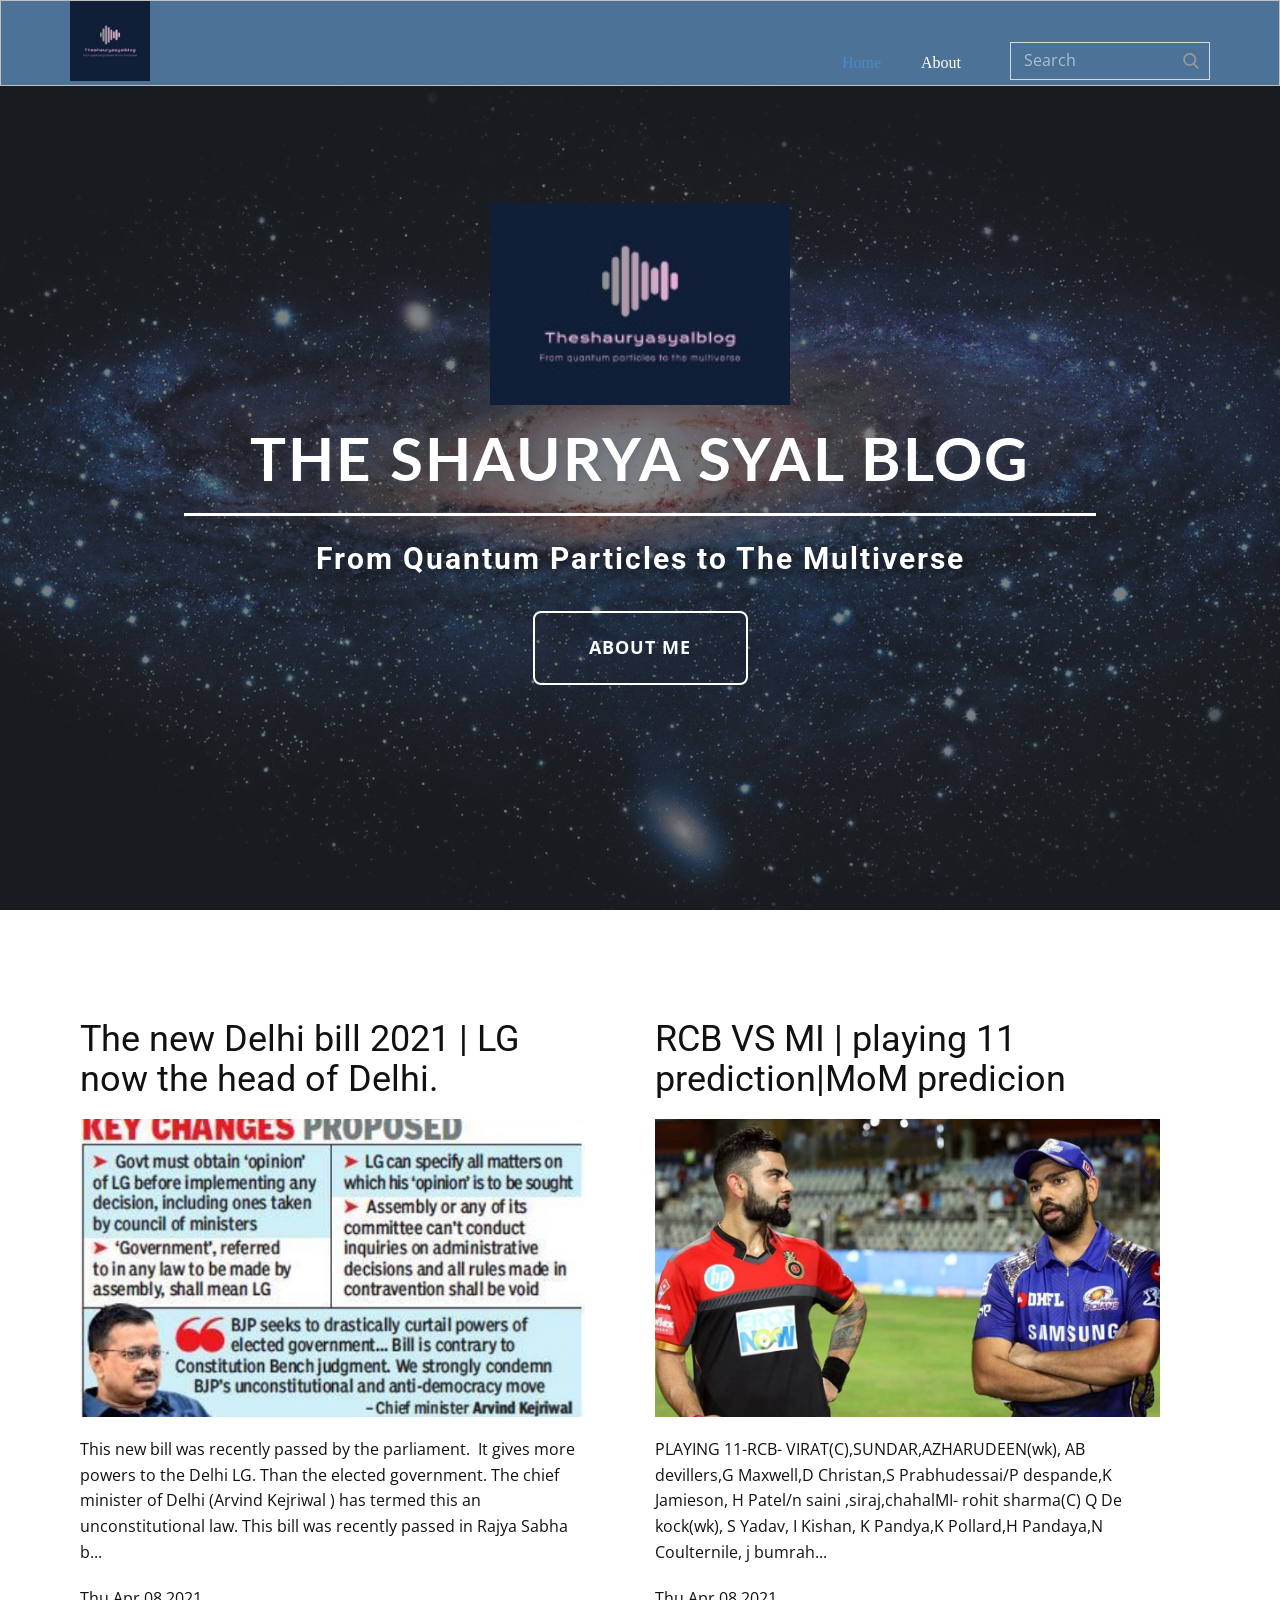
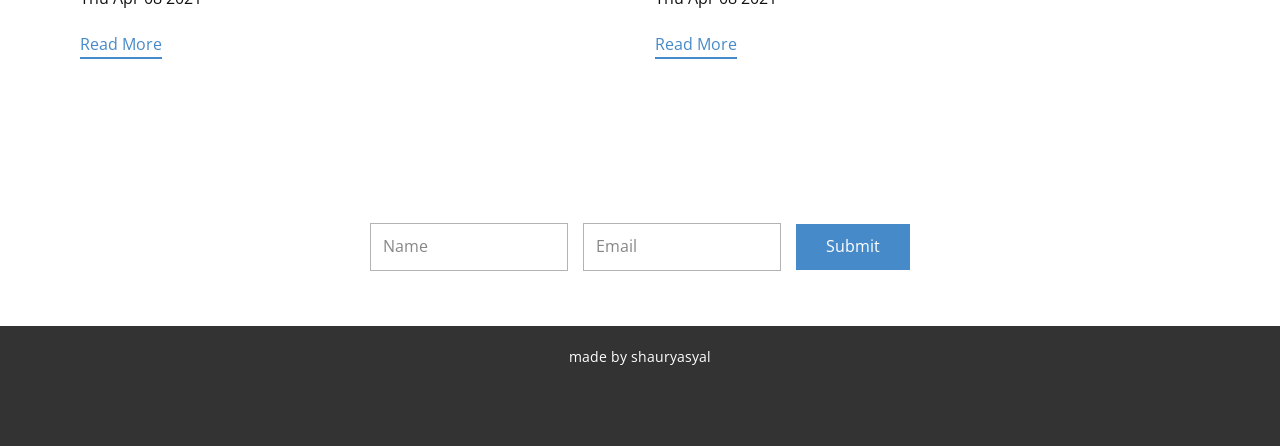
<file: index.html>
<!DOCTYPE html>
<html style="font-size: 16px;">
  <head>
	 
    <meta name="viewport" content="width=device-width, initial-scale=1.0">
    <meta charset="utf-8">
    <meta name="keywords" content="theshauryasyalblogâ€‹">
    <meta name="description" content="">
    <meta name="page_type" content="np-template-header-footer-from-plugin">
    <title>Home</title>
    <link rel="stylesheet" href="nicepage.css" media="screen">
<link rel="stylesheet" href="Home.css" media="screen">
    <script class="u-script" type="text/javascript" src="jquery.js" defer=""></script>
    <script class="u-script" type="text/javascript" src="nicepage.js" defer=""></script>
    <meta name="generator" content="Nicepage 3.11.0, nicepage.com">
    <link id="u-theme-google-font" rel="stylesheet" href="https://fonts.googleapis.com/css?family=Roboto:100,100i,300,300i,400,400i,500,500i,700,700i,900,900i|Open+Sans:300,300i,400,400i,600,600i,700,700i,800,800i">
    <link id="u-page-google-font" rel="stylesheet" href="https://fonts.googleapis.com/css?family=Lato:100,100i,300,300i,400,400i,700,700i,900,900i|Roboto:100,100i,300,300i,400,400i,500,500i,700,700i,900,900i">
    
    
    
    
    <script type="application/ld+json">{
		"@context": "http://schema.org",
		"@type": "Organization",
		"name": "",
		"url": "index.html",
		"logo": "images/logoblog2.jpg"
}</script>
    <meta property="og:title" content="Home">
    <meta property="og:type" content="website">
    <meta name="theme-color" content="#478ac9">
    <link rel="canonical" href="index.html">
    <meta property="og:url" content="index.html">
  </head>
  <body data-home-page="Home.html" data-home-page-title="Home" class="u-body"><header class="u-align-center-xs u-border-1 u-border-grey-25 u-clearfix u-header u-palette-1-dark-1 u-header" id="sec-acac"><div class="u-clearfix u-sheet u-valign-middle u-sheet-1">
        <a href="https://nicepage.com" class="u-image u-logo u-image-1" data-image-width="198" data-image-height="198">
          <img src="images/logoblog2.jpg" class="u-logo-image u-logo-image-1" data-image-width="80">
        </a>
        <form action="#" class="u-border-1 u-border-grey-15 u-search u-search-right u-search-1">
          <button class="u-search-button" type="submit">
            <span class="u-search-icon u-spacing-10 u-text-grey-40">
              <svg class="u-svg-link" preserveAspectRatio="xMidYMin slice" viewBox="0 0 56.966 56.966" style=""><use xmlns:xlink="http://www.w3.org/1999/xlink" xlink:href="#svg-b04b"></use></svg>
              <svg xmlns="http://www.w3.org/2000/svg" xmlns:xlink="http://www.w3.org/1999/xlink" version="1.1" id="svg-b04b" x="0px" y="0px" viewBox="0 0 56.966 56.966" style="enable-background:new 0 0 56.966 56.966;" xml:space="preserve" class="u-svg-content"><path d="M55.146,51.887L41.588,37.786c3.486-4.144,5.396-9.358,5.396-14.786c0-12.682-10.318-23-23-23s-23,10.318-23,23  s10.318,23,23,23c4.761,0,9.298-1.436,13.177-4.162l13.661,14.208c0.571,0.593,1.339,0.92,2.162,0.92  c0.779,0,1.518-0.297,2.079-0.837C56.255,54.982,56.293,53.08,55.146,51.887z M23.984,6c9.374,0,17,7.626,17,17s-7.626,17-17,17  s-17-7.626-17-17S14.61,6,23.984,6z"></path><g></g><g></g><g></g><g></g><g></g><g></g><g></g><g></g><g></g><g></g><g></g><g></g><g></g><g></g><g></g></svg>
            </span>
          </button>
          <input class="u-search-input" type="search" name="search" value="" placeholder="Search">
        </form>
        <nav class="u-align-left u-menu u-menu-dropdown u-nav-spacing-25 u-offcanvas u-menu-1">
          <div class="menu-collapse">
            <a class="u-button-style u-nav-link" href="#" style="padding: 4px 0px; font-size: calc(1em + 8px);">
              <svg class="u-svg-link" preserveAspectRatio="xMidYMin slice" viewBox="0 0 302 302" style=""><use xmlns:xlink="http://www.w3.org/1999/xlink" xlink:href="#svg-7b92"></use></svg>
              <svg xmlns="http://www.w3.org/2000/svg" xmlns:xlink="http://www.w3.org/1999/xlink" version="1.1" id="svg-7b92" x="0px" y="0px" viewBox="0 0 302 302" style="enable-background:new 0 0 302 302;" xml:space="preserve" class="u-svg-content"><g><rect y="36" width="302" height="30"></rect><rect y="236" width="302" height="30"></rect><rect y="136" width="302" height="30"></rect>
</g><g></g><g></g><g></g><g></g><g></g><g></g><g></g><g></g><g></g><g></g><g></g><g></g><g></g><g></g><g></g></svg>
            </a>
          </div>
          <div class="u-custom-menu u-nav-container">
            <ul class="u-nav u-unstyled u-nav-1"><li class="u-nav-item"><a class="u-button-style u-nav-link u-text-active-palette-1-base u-text-hover-palette-2-base" href="Home.html" style="padding: 10px 20px;">Home</a>
</li><li class="u-nav-item"><a class="u-button-style u-nav-link u-text-active-palette-1-base u-text-hover-palette-2-base" href="About.html" style="padding: 10px 20px;">About</a>
</li></ul>
          </div>
          <div class="u-custom-menu u-nav-container-collapse">
            <div class="u-align-center u-black u-container-style u-inner-container-layout u-opacity u-opacity-95 u-sidenav">
              <div class="u-sidenav-overflow">
                <div class="u-menu-close"></div>
                <ul class="u-align-center u-nav u-popupmenu-items u-unstyled u-nav-2"><li class="u-nav-item"><a class="u-button-style u-nav-link" href="Home.html" style="padding: 10px 20px;">Home</a>
</li><li class="u-nav-item"><a class="u-button-style u-nav-link" href="About.html" style="padding: 10px 20px;">About</a>
</li></ul>
              </div>
            </div>
            <div class="u-black u-menu-overlay u-opacity u-opacity-70"></div>
          </div>
        </nav>
      </div></header>
    <section class="u-align-center u-clearfix u-image u-shading u-section-1" id="carousel_84aa" data-image-width="1680" data-image-height="1050">
      <div class="u-clearfix u-sheet u-sheet-1">
        <img src="images/logoblog2.jpg" alt="" class="u-image u-image-default u-image-1" data-image-width="198" data-image-height="198">
        <h1 class="u-custom-font u-font-lato u-text u-text-body-alt-color u-text-1">the shaurya syal blog </h1>
        <div class="u-border-3 u-border-white u-line u-line-horizontal u-line-1"></div>
        <h3 class="u-text u-text-body-alt-color u-text-2">From Quantum Particles to T<span style="font-weight: 700;"></span>he Multiverse
        </h3>
        <a href="About.html" data-page-id="1099019994" class="u-active-white u-align-center u-border-2 u-border-active-white u-border-hover-white u-border-white u-btn u-btn-round u-button-style u-hover-white u-none u-radius-8 u-btn-1" target="_blank">about me</a>
      </div>
    </section>
    <section class="u-clearfix u-section-2" id="sec-6446">
      <div class="u-clearfix u-sheet u-valign-middle u-sheet-1"><!--blog--><!--blog_options_json--><!--{"type":"Recent","source":"","tags":"","count":""}--><!--/blog_options_json-->
        <div class="u-blog u-blog-1">
          <div class="u-repeater u-repeater-1"><!--blog_post-->
            <div class="u-blog-post u-container-style u-repeater-item">
              <div class="u-container-layout u-similar-container u-container-layout-1"><!--blog_post_header-->
                <h2 class="u-blog-control u-text">
                  <a class="u-post-header-link" href="blog/the-new-delhi-bill-2021-lg-now-the-head-of-delhi.html"><!--blog_post_header_content-->The new Delhi bill 2021 | LG now the head of Delhi.<!--/blog_post_header_content--></a>
                </h2><!--/blog_post_header-->
                <a class="u-post-header-link" href="blog/the-new-delhi-bill-2021-lg-now-the-head-of-delhi.html"><!--blog_post_image-->
                  <img alt="" class="u-blog-control u-expanded-width u-image u-image-default u-image-1" src="images/mv2.jpg"><!--/blog_post_image-->
                </a><!--blog_post_content-->
                <div class="u-blog-control u-post-content u-text u-text-2"><!--blog_post_content_content-->This new bill was recently passed by the parliament. &nbsp;It gives more powers to the Delhi LG. Than the elected government. The chief minister of Delhi (Arvind Kejriwal ) has termed this an unconstitutional law. This bill was recently passed in Rajya Sabha b...<!--/blog_post_content_content--></div><!--/blog_post_content--><!--blog_post_metadata-->
                <div class="u-blog-control u-metadata u-metadata-1"><!--blog_post_metadata_date-->
                  <span class="u-meta-date u-meta-icon"><!--blog_post_metadata_date_content-->Thu Apr 08 2021<!--/blog_post_metadata_date_content--></span><!--/blog_post_metadata_date-->
                </div><!--/blog_post_metadata--><!--blog_post_readmore-->
                <a href="blog/the-new-delhi-bill-2021-lg-now-the-head-of-delhi.html" class="u-active-none u-blog-control u-border-2 u-border-palette-1-base u-btn u-btn-rectangle u-button-style u-hover-none u-none u-btn-1"><!--blog_post_readmore_content-->Read More<!--/blog_post_readmore_content--></a><!--/blog_post_readmore-->
              </div>
            </div><!--/blog_post--><!--blog_post-->
            <div class="u-blog-post u-container-style u-repeater-item">
              <div class="u-container-layout u-similar-container u-container-layout-2"><!--blog_post_header-->
                <h2 class="u-blog-control u-text">
                  <a class="u-post-header-link" href="blog/rcb-vs-mi-playing-11-predictionmom-predicion.html"><!--blog_post_header_content-->RCB VS MI | playing 11 prediction|MoM predicion<!--/blog_post_header_content--></a>
                </h2><!--/blog_post_header-->
                <a class="u-post-header-link" href="blog/rcb-vs-mi-playing-11-predictionmom-predicion.html"><!--blog_post_image-->
                  <img alt="" class="u-blog-control u-expanded-width u-image u-image-default u-image-2" src="images/rohit-kohli.jpg"><!--/blog_post_image-->
                </a><!--blog_post_content-->
                <div class="u-blog-control u-post-content u-text u-text-4"><!--blog_post_content_content-->PLAYING 11-RCB- VIRAT(C),SUNDAR,AZHARUDEEN(wk), AB devillers,G Maxwell,D Christan,S Prabhudessai/P despande,K Jamieson, H Patel/n saini ,siraj,chahalMI- rohit sharma(C) Q De kock(wk), S Yadav, I Kishan, K Pandya,K Pollard,H Pandaya,N Coulternile, j bumrah...<!--/blog_post_content_content--></div><!--/blog_post_content--><!--blog_post_metadata-->
                <div class="u-blog-control u-metadata u-metadata-2"><!--blog_post_metadata_date-->
                  <span class="u-meta-date u-meta-icon"><!--blog_post_metadata_date_content-->Thu Apr 08 2021<!--/blog_post_metadata_date_content--></span><!--/blog_post_metadata_date-->
                </div><!--/blog_post_metadata--><!--blog_post_readmore-->
                <a href="blog/rcb-vs-mi-playing-11-predictionmom-predicion.html" class="u-active-none u-blog-control u-border-2 u-border-palette-1-base u-btn u-btn-rectangle u-button-style u-hover-none u-none u-btn-2"><!--blog_post_readmore_content-->Read More<!--/blog_post_readmore_content--></a><!--/blog_post_readmore-->
              </div>
            </div><!--/blog_post-->
          </div>
        </div><!--/blog-->
      </div>
    </section>
    <section class="u-align-center u-clearfix u-section-3" id="sec-30c5">
      <div class="u-clearfix u-sheet u-valign-middle u-sheet-1">
        <div class="u-form u-form-1">
          <form action="#" method="POST" class="u-clearfix u-form-horizontal u-form-spacing-15 u-inner-form" style="padding: 15px" source="custom">
            <div class="u-form-group u-form-name u-form-group-1">
              <label for="name-558c" class="u-form-control-hidden u-label">Name</label>
              <input type="text" placeholder="Name" id="name-558c" name="name" class="u-border-1 u-border-grey-30 u-input u-input-rectangle" required="">
            </div>
            <div class="u-form-email u-form-group u-form-group-2">
              <label for="email-558c" class="u-form-control-hidden u-label">Email</label>
              <input type="email" placeholder="Email" id="email-558c" name="email" class="u-border-1 u-border-grey-30 u-input u-input-rectangle" required="">
            </div>
            <div class="u-form-group u-form-submit u-form-group-3">
              <a href="#" class="u-btn u-btn-submit u-button-style">Submit</a>
              <input type="submit" value="submit" class="u-form-control-hidden">
            </div>
            <div class="u-form-send-message u-form-send-success">Thank you! Your message has been sent.</div>
            <div class="u-form-send-error u-form-send-message">Unable to send your message. Please fix errors then try again.</div>
            <input type="hidden" value="" name="recaptchaResponse">
          </form>
        </div>
      </div>
    </section>
    
    
    <footer class="u-align-center u-clearfix u-footer u-grey-80 u-footer" id="sec-2881"><div class="u-clearfix u-sheet u-sheet-1">
        <p class="u-small-text u-text u-text-variant u-text-1">made by shauryasyal<br>
          <br>
        </p>
      </div></footer>
    
  </body>
</html>
</file>
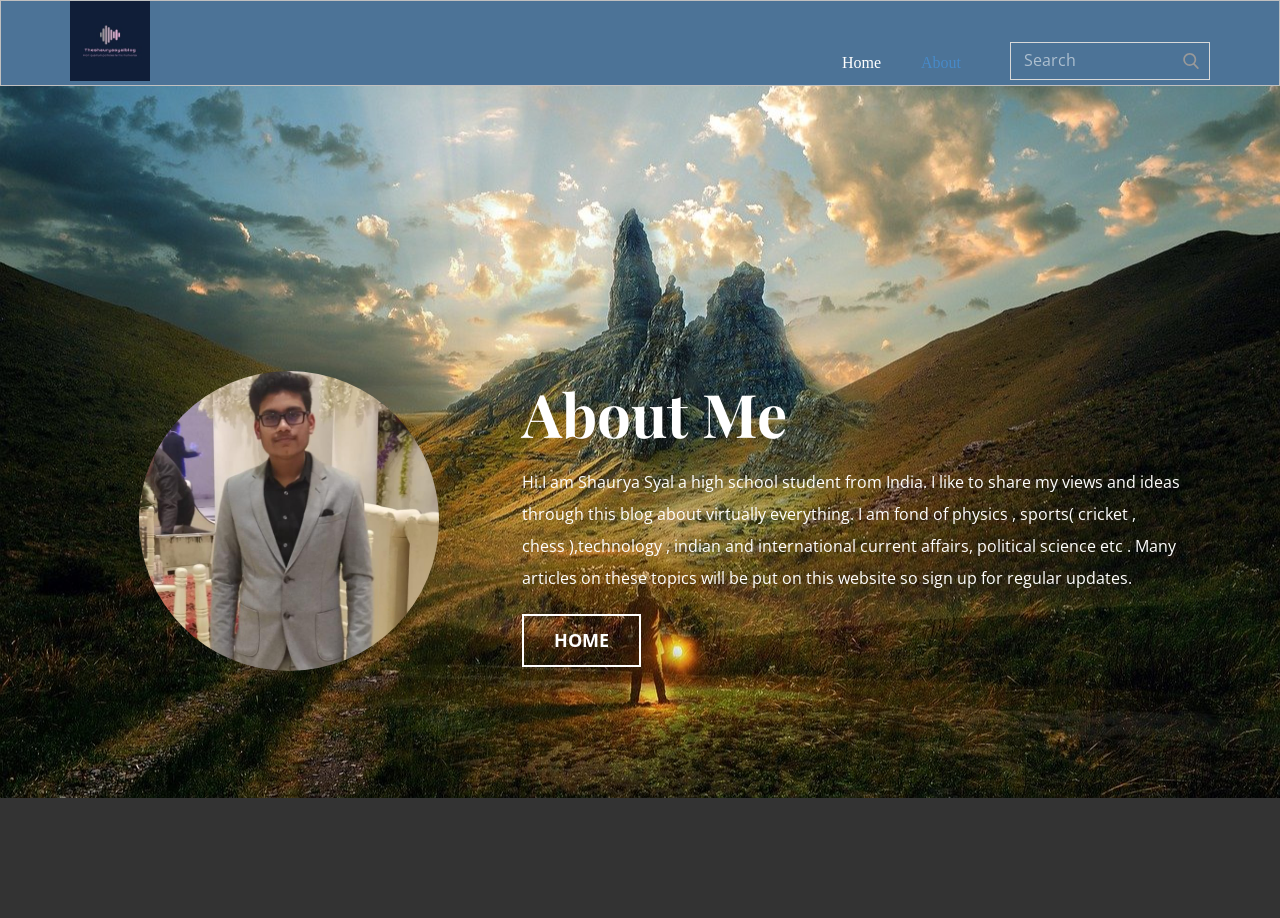
<file: About.html>
<!DOCTYPE html>
<html style="font-size: 16px;">
  <head>
    <meta name="viewport" content="width=device-width, initial-scale=1.0">
    <meta charset="utf-8">
    <meta name="keywords" content="About Me">
    <meta name="description" content="">
    <meta name="page_type" content="np-template-header-footer-from-plugin">
    <title>About</title>
    <link rel="stylesheet" href="nicepage.css" media="screen">
<link rel="stylesheet" href="About.css" media="screen">
    <script class="u-script" type="text/javascript" src="jquery.js" defer=""></script>
    <script class="u-script" type="text/javascript" src="nicepage.js" defer=""></script>
    <meta name="generator" content="Nicepage 3.11.0, nicepage.com">
    <link id="u-theme-google-font" rel="stylesheet" href="https://fonts.googleapis.com/css?family=Roboto:100,100i,300,300i,400,400i,500,500i,700,700i,900,900i|Open+Sans:300,300i,400,400i,600,600i,700,700i,800,800i">
    <link id="u-page-google-font" rel="stylesheet" href="https://fonts.googleapis.com/css?family=Playfair+Display:400,400i,500,500i,600,600i,700,700i,800,800i,900,900i">
    
    
    <script type="application/ld+json">{
		"@context": "http://schema.org",
		"@type": "Organization",
		"name": "",
		"url": "index.html",
		"logo": "images/logoblog2.jpg"
}</script>
    <meta property="og:title" content="About">
    <meta property="og:type" content="website">
    <meta name="theme-color" content="#478ac9">
    <link rel="canonical" href="index.html">
    <meta property="og:url" content="index.html">
  </head>
  <body class="u-body"><header class="u-align-center-xs u-border-1 u-border-grey-25 u-clearfix u-header u-palette-1-dark-1 u-header" id="sec-acac"><div class="u-clearfix u-sheet u-valign-middle u-sheet-1">
        <a href="https://nicepage.com" class="u-image u-logo u-image-1" data-image-width="198" data-image-height="198">
          <img src="images/logoblog2.jpg" class="u-logo-image u-logo-image-1" data-image-width="80">
        </a>
        <form action="#" class="u-border-1 u-border-grey-15 u-search u-search-right u-search-1">
          <button class="u-search-button" type="submit">
            <span class="u-search-icon u-spacing-10 u-text-grey-40">
              <svg class="u-svg-link" preserveAspectRatio="xMidYMin slice" viewBox="0 0 56.966 56.966" style=""><use xmlns:xlink="http://www.w3.org/1999/xlink" xlink:href="#svg-b04b"></use></svg>
              <svg xmlns="http://www.w3.org/2000/svg" xmlns:xlink="http://www.w3.org/1999/xlink" version="1.1" id="svg-b04b" x="0px" y="0px" viewBox="0 0 56.966 56.966" style="enable-background:new 0 0 56.966 56.966;" xml:space="preserve" class="u-svg-content"><path d="M55.146,51.887L41.588,37.786c3.486-4.144,5.396-9.358,5.396-14.786c0-12.682-10.318-23-23-23s-23,10.318-23,23  s10.318,23,23,23c4.761,0,9.298-1.436,13.177-4.162l13.661,14.208c0.571,0.593,1.339,0.92,2.162,0.92  c0.779,0,1.518-0.297,2.079-0.837C56.255,54.982,56.293,53.08,55.146,51.887z M23.984,6c9.374,0,17,7.626,17,17s-7.626,17-17,17  s-17-7.626-17-17S14.61,6,23.984,6z"></path><g></g><g></g><g></g><g></g><g></g><g></g><g></g><g></g><g></g><g></g><g></g><g></g><g></g><g></g><g></g></svg>
            </span>
          </button>
          <input class="u-search-input" type="search" name="search" value="" placeholder="Search">
        </form>
        <nav class="u-align-left u-menu u-menu-dropdown u-nav-spacing-25 u-offcanvas u-menu-1">
          <div class="menu-collapse">
            <a class="u-button-style u-nav-link" href="#" style="padding: 4px 0px; font-size: calc(1em + 8px);">
              <svg class="u-svg-link" preserveAspectRatio="xMidYMin slice" viewBox="0 0 302 302" style=""><use xmlns:xlink="http://www.w3.org/1999/xlink" xlink:href="#svg-7b92"></use></svg>
              <svg xmlns="http://www.w3.org/2000/svg" xmlns:xlink="http://www.w3.org/1999/xlink" version="1.1" id="svg-7b92" x="0px" y="0px" viewBox="0 0 302 302" style="enable-background:new 0 0 302 302;" xml:space="preserve" class="u-svg-content"><g><rect y="36" width="302" height="30"></rect><rect y="236" width="302" height="30"></rect><rect y="136" width="302" height="30"></rect>
</g><g></g><g></g><g></g><g></g><g></g><g></g><g></g><g></g><g></g><g></g><g></g><g></g><g></g><g></g><g></g></svg>
            </a>
          </div>
          <div class="u-custom-menu u-nav-container">
            <ul class="u-nav u-unstyled u-nav-1"><li class="u-nav-item"><a class="u-button-style u-nav-link u-text-active-palette-1-base u-text-hover-palette-2-base" href="Home.html" style="padding: 10px 20px;">Home</a>
</li><li class="u-nav-item"><a class="u-button-style u-nav-link u-text-active-palette-1-base u-text-hover-palette-2-base" href="About.html" style="padding: 10px 20px;">About</a>
</li></ul>
          </div>
          <div class="u-custom-menu u-nav-container-collapse">
            <div class="u-align-center u-black u-container-style u-inner-container-layout u-opacity u-opacity-95 u-sidenav">
              <div class="u-sidenav-overflow">
                <div class="u-menu-close"></div>
                <ul class="u-align-center u-nav u-popupmenu-items u-unstyled u-nav-2"><li class="u-nav-item"><a class="u-button-style u-nav-link" href="Home.html" style="padding: 10px 20px;">Home</a>
</li><li class="u-nav-item"><a class="u-button-style u-nav-link" href="About.html" style="padding: 10px 20px;">About</a>
</li></ul>
              </div>
            </div>
            <div class="u-black u-menu-overlay u-opacity u-opacity-70"></div>
          </div>
        </nav>
      </div></header>
    <section class="u-clearfix u-image u-section-1" id="carousel_fb00" data-image-width="1280" data-image-height="791">
      <div class="u-clearfix u-sheet u-sheet-1">
        <div class="u-clearfix u-expanded-width u-gutter-0 u-layout-wrap u-layout-wrap-1">
          <div class="u-layout">
            <div class="u-layout-row">
              <div class="u-align-center u-container-style u-layout-cell u-left-cell u-size-23 u-layout-cell-1">
                <div class="u-container-layout u-valign-middle u-container-layout-1">
                  <div alt="" class="u-image u-image-circle u-image-1" src="" data-image-width="640" data-image-height="640"></div>
                </div>
              </div>
              <div class="u-align-left u-container-style u-layout-cell u-right-cell u-size-37 u-layout-cell-2">
                <div class="u-container-layout u-container-layout-2">
                  <h2 class="u-custom-font u-font-playfair-display u-text u-text-body-alt-color u-text-1">About Me</h2>
                  <p class="u-text u-text-white u-text-2">Hi.I am Shaurya Syal a high school student from India. I like to share my views and ideas through this blog about virtually everything. I am fond of physics , sports( cricket , chess ),technology , indian and international current affairs, political science etc . Many articles on these topics will be put on this website so sign up for regular updates.</p>
                  <a href="Home.html" data-page-id="65330955" class="u-border-2 u-border-white u-btn u-btn-rectangle u-button-style u-none u-btn-1">HOME</a>
                </div>
              </div>
            </div>
          </div>
        </div>
      </div>
    </section>
    
    
    <footer class="u-align-left u-clearfix u-footer u-grey-80 u-footer" id="sec-2881"><div class="u-clearfix u-sheet u-sheet-1"></div></footer>
   
  </body>
</html>
</file>
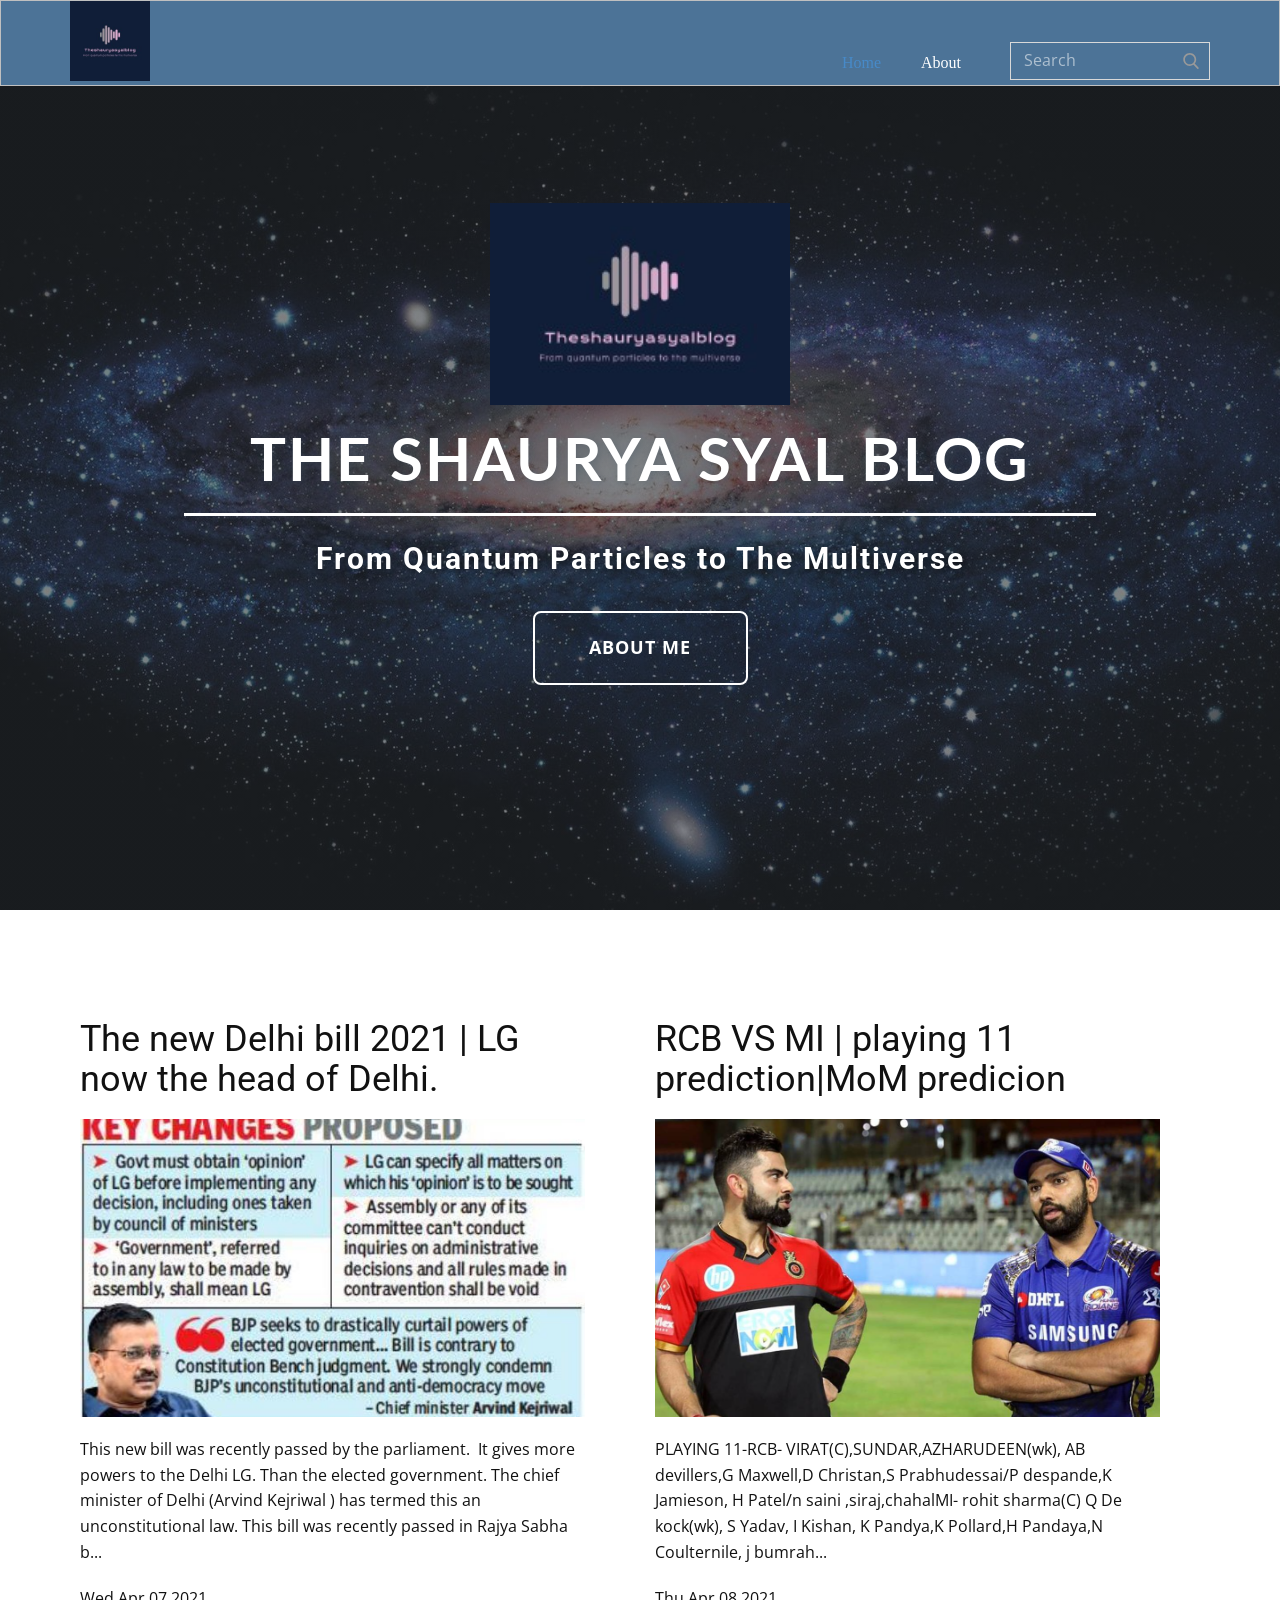
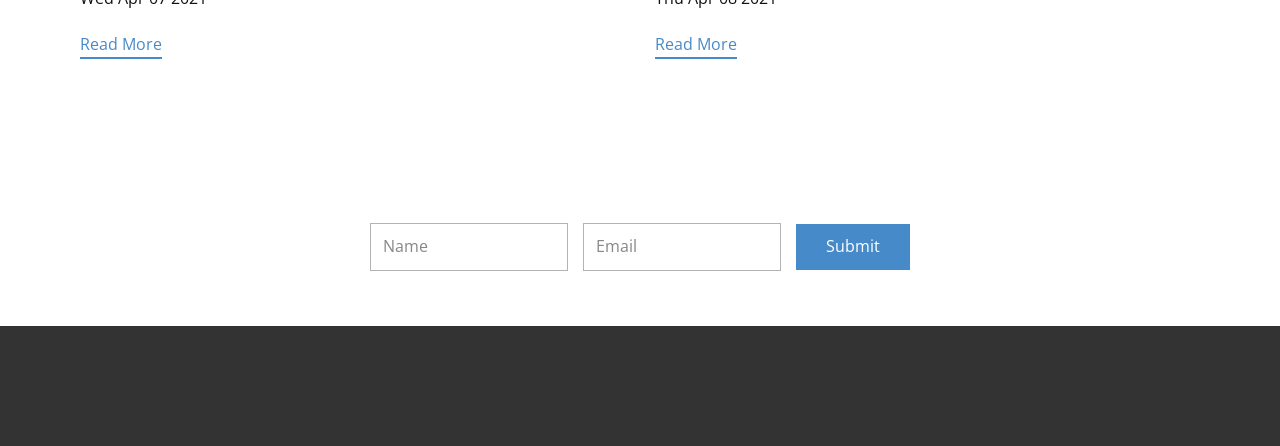
<file: Home.html>
<!DOCTYPE html>
<html style="font-size: 16px;">
  <head>
    <meta name="viewport" content="width=device-width, initial-scale=1.0">
    <meta charset="utf-8">
    <meta name="keywords" content="theshauryasyalblog​">
    <meta name="description" content="">
    <meta name="page_type" content="np-template-header-footer-from-plugin">
    <title>Home</title>
    <link rel="stylesheet" href="nicepage.css" media="screen">
<link rel="stylesheet" href="Home.css" media="screen">
    <script class="u-script" type="text/javascript" src="jquery.js" defer=""></script>
    <script class="u-script" type="text/javascript" src="nicepage.js" defer=""></script>
    <meta name="generator" content="Nicepage 3.11.0, nicepage.com">
    <link id="u-theme-google-font" rel="stylesheet" href="https://fonts.googleapis.com/css?family=Roboto:100,100i,300,300i,400,400i,500,500i,700,700i,900,900i|Open+Sans:300,300i,400,400i,600,600i,700,700i,800,800i">
    <link id="u-page-google-font" rel="stylesheet" href="https://fonts.googleapis.com/css?family=Lato:100,100i,300,300i,400,400i,700,700i,900,900i|Roboto:100,100i,300,300i,400,400i,500,500i,700,700i,900,900i">
    
    
    
    
    <script type="application/ld+json">{
		"@context": "http://schema.org",
		"@type": "Organization",
		"name": "",
		"url": "index.html",
		"logo": "images/logoblog2.jpg"
}</script>
    <meta property="og:title" content="Home">
    <meta property="og:type" content="website">
    <meta name="theme-color" content="#478ac9">
    <link rel="canonical" href="index.html">
    <meta property="og:url" content="index.html">
  </head>
  <body class="u-body"><header class="u-align-center-xs u-border-1 u-border-grey-25 u-clearfix u-header u-palette-1-dark-1 u-header" id="sec-acac"><div class="u-clearfix u-sheet u-valign-middle u-sheet-1">
        <a href="https://nicepage.com" class="u-image u-logo u-image-1" data-image-width="198" data-image-height="198">
          <img src="images/logoblog2.jpg" class="u-logo-image u-logo-image-1" data-image-width="80">
        </a>
        <form action="#" class="u-border-1 u-border-grey-15 u-search u-search-right u-search-1">
          <button class="u-search-button" type="submit">
            <span class="u-search-icon u-spacing-10 u-text-grey-40">
              <svg class="u-svg-link" preserveAspectRatio="xMidYMin slice" viewBox="0 0 56.966 56.966" style=""><use xmlns:xlink="http://www.w3.org/1999/xlink" xlink:href="#svg-b04b"></use></svg>
              <svg xmlns="http://www.w3.org/2000/svg" xmlns:xlink="http://www.w3.org/1999/xlink" version="1.1" id="svg-b04b" x="0px" y="0px" viewBox="0 0 56.966 56.966" style="enable-background:new 0 0 56.966 56.966;" xml:space="preserve" class="u-svg-content"><path d="M55.146,51.887L41.588,37.786c3.486-4.144,5.396-9.358,5.396-14.786c0-12.682-10.318-23-23-23s-23,10.318-23,23  s10.318,23,23,23c4.761,0,9.298-1.436,13.177-4.162l13.661,14.208c0.571,0.593,1.339,0.92,2.162,0.92  c0.779,0,1.518-0.297,2.079-0.837C56.255,54.982,56.293,53.08,55.146,51.887z M23.984,6c9.374,0,17,7.626,17,17s-7.626,17-17,17  s-17-7.626-17-17S14.61,6,23.984,6z"></path><g></g><g></g><g></g><g></g><g></g><g></g><g></g><g></g><g></g><g></g><g></g><g></g><g></g><g></g><g></g></svg>
            </span>
          </button>
          <input class="u-search-input" type="search" name="search" value="" placeholder="Search">
        </form>
        <nav class="u-align-left u-menu u-menu-dropdown u-nav-spacing-25 u-offcanvas u-menu-1">
          <div class="menu-collapse">
            <a class="u-button-style u-nav-link" href="#" style="padding: 4px 0px; font-size: calc(1em + 8px);">
              <svg class="u-svg-link" preserveAspectRatio="xMidYMin slice" viewBox="0 0 302 302" style=""><use xmlns:xlink="http://www.w3.org/1999/xlink" xlink:href="#svg-7b92"></use></svg>
              <svg xmlns="http://www.w3.org/2000/svg" xmlns:xlink="http://www.w3.org/1999/xlink" version="1.1" id="svg-7b92" x="0px" y="0px" viewBox="0 0 302 302" style="enable-background:new 0 0 302 302;" xml:space="preserve" class="u-svg-content"><g><rect y="36" width="302" height="30"></rect><rect y="236" width="302" height="30"></rect><rect y="136" width="302" height="30"></rect>
</g><g></g><g></g><g></g><g></g><g></g><g></g><g></g><g></g><g></g><g></g><g></g><g></g><g></g><g></g><g></g></svg>
            </a>
          </div>
          <div class="u-custom-menu u-nav-container">
            <ul class="u-nav u-unstyled u-nav-1"><li class="u-nav-item"><a class="u-button-style u-nav-link u-text-active-palette-1-base u-text-hover-palette-2-base" href="Home.html" style="padding: 10px 20px;">Home</a>
</li><li class="u-nav-item"><a class="u-button-style u-nav-link u-text-active-palette-1-base u-text-hover-palette-2-base" href="About.html" style="padding: 10px 20px;">About</a>
</li></ul>
          </div>
          <div class="u-custom-menu u-nav-container-collapse">
            <div class="u-align-center u-black u-container-style u-inner-container-layout u-opacity u-opacity-95 u-sidenav">
              <div class="u-sidenav-overflow">
                <div class="u-menu-close"></div>
                <ul class="u-align-center u-nav u-popupmenu-items u-unstyled u-nav-2"><li class="u-nav-item"><a class="u-button-style u-nav-link" href="Home.html" style="padding: 10px 20px;">Home</a>
</li><li class="u-nav-item"><a class="u-button-style u-nav-link" href="About.html" style="padding: 10px 20px;">About</a>
</li></ul>
              </div>
            </div>
            <div class="u-black u-menu-overlay u-opacity u-opacity-70"></div>
          </div>
        </nav>
      </div></header>
    <section class="u-align-center u-clearfix u-image u-shading u-section-1" id="carousel_84aa" data-image-width="1680" data-image-height="1050">
      <div class="u-clearfix u-sheet u-sheet-1">
        <img src="images/logoblog2.jpg" alt="" class="u-image u-image-default u-image-1" data-image-width="198" data-image-height="198">
        <h1 class="u-custom-font u-font-lato u-text u-text-body-alt-color u-text-1">the shaurya syal blog </h1>
        <div class="u-border-3 u-border-white u-line u-line-horizontal u-line-1"></div>
        <h3 class="u-text u-text-body-alt-color u-text-2">From Quantum Particles to T<span style="font-weight: 700;"></span>he Multiverse
        </h3>
        <a href="About.html" data-page-id="1099019994" class="u-active-white u-align-center u-border-2 u-border-active-white u-border-hover-white u-border-white u-btn u-btn-round u-button-style u-hover-white u-none u-radius-8 u-btn-1" target="_blank">about me</a>
      </div>
    </section>
    <section class="u-clearfix u-section-2" id="sec-6446">
      <div class="u-clearfix u-sheet u-valign-middle u-sheet-1"><!--blog--><!--blog_options_json--><!--{"type":"Recent","source":"","tags":"","count":""}--><!--/blog_options_json-->
        <div class="u-blog u-blog-1">
          <div class="u-repeater u-repeater-1"><!--blog_post-->
            <div class="u-blog-post u-container-style u-repeater-item">
              <div class="u-container-layout u-similar-container u-container-layout-1"><!--blog_post_header-->
                <h2 class="u-blog-control u-text">
                  <a class="u-post-header-link" href="blog/the-new-delhi-bill-2021-lg-now-the-head-of-delhi.html"><!--blog_post_header_content-->The new Delhi bill 2021 | LG now the head of Delhi.<!--/blog_post_header_content--></a>
                </h2><!--/blog_post_header-->
                <a class="u-post-header-link" href="blog/the-new-delhi-bill-2021-lg-now-the-head-of-delhi.html"><!--blog_post_image-->
                  <img alt="" class="u-blog-control u-expanded-width u-image u-image-default u-image-1" src="images/mv2.jpg"><!--/blog_post_image-->
                </a><!--blog_post_content-->
                <div class="u-blog-control u-post-content u-text u-text-2"><!--blog_post_content_content-->This new bill was recently passed by the parliament. &nbsp;It gives more powers to the Delhi LG. Than the elected government. The chief minister of Delhi (Arvind Kejriwal ) has termed this an unconstitutional law. This bill was recently passed in Rajya Sabha b...<!--/blog_post_content_content--></div><!--/blog_post_content--><!--blog_post_metadata-->
                <div class="u-blog-control u-metadata u-metadata-1"><!--blog_post_metadata_date-->
                  <span class="u-meta-date u-meta-icon"><!--blog_post_metadata_date_content-->Wed Apr 07 2021<!--/blog_post_metadata_date_content--></span><!--/blog_post_metadata_date-->
                </div><!--/blog_post_metadata--><!--blog_post_readmore-->
                <a href="blog/the-new-delhi-bill-2021-lg-now-the-head-of-delhi.html" class="u-active-none u-blog-control u-border-2 u-border-palette-1-base u-btn u-btn-rectangle u-button-style u-hover-none u-none u-btn-1"><!--blog_post_readmore_content-->Read More<!--/blog_post_readmore_content--></a><!--/blog_post_readmore-->
              </div>
            </div><!--/blog_post--><!--blog_post-->
            <div class="u-blog-post u-container-style u-repeater-item">
              <div class="u-container-layout u-similar-container u-container-layout-2"><!--blog_post_header-->
                <h2 class="u-blog-control u-text">
                  <a class="u-post-header-link" href="blog/rcb-vs-mi-playing-11-predictionmom-predicion.html"><!--blog_post_header_content-->RCB VS MI | playing 11 prediction|MoM predicion<!--/blog_post_header_content--></a>
                </h2><!--/blog_post_header-->
                <a class="u-post-header-link" href="blog/rcb-vs-mi-playing-11-predictionmom-predicion.html"><!--blog_post_image-->
                  <img alt="" class="u-blog-control u-expanded-width u-image u-image-default u-image-2" src="images/rohit-kohli.jpg"><!--/blog_post_image-->
                </a><!--blog_post_content-->
                <div class="u-blog-control u-post-content u-text u-text-4"><!--blog_post_content_content-->PLAYING 11-RCB- VIRAT(C),SUNDAR,AZHARUDEEN(wk), AB devillers,G Maxwell,D Christan,S Prabhudessai/P despande,K Jamieson, H Patel/n saini ,siraj,chahalMI- rohit sharma(C) Q De kock(wk), S Yadav, I Kishan, K Pandya,K Pollard,H Pandaya,N Coulternile, j bumrah...<!--/blog_post_content_content--></div><!--/blog_post_content--><!--blog_post_metadata-->
                <div class="u-blog-control u-metadata u-metadata-2"><!--blog_post_metadata_date-->
                  <span class="u-meta-date u-meta-icon"><!--blog_post_metadata_date_content-->Thu Apr 08 2021<!--/blog_post_metadata_date_content--></span><!--/blog_post_metadata_date-->
                </div><!--/blog_post_metadata--><!--blog_post_readmore-->
                <a href="blog/rcb-vs-mi-playing-11-predictionmom-predicion.html" class="u-active-none u-blog-control u-border-2 u-border-palette-1-base u-btn u-btn-rectangle u-button-style u-hover-none u-none u-btn-2"><!--blog_post_readmore_content-->Read More<!--/blog_post_readmore_content--></a><!--/blog_post_readmore-->
              </div>
            </div><!--/blog_post-->
          </div>
        </div><!--/blog-->
      </div>
    </section>
    <section class="u-align-center u-clearfix u-section-3" id="sec-30c5">
      <div class="u-clearfix u-sheet u-valign-middle u-sheet-1">
        <div class="u-form u-form-1">
          <form action="#" method="POST" class="u-clearfix u-form-horizontal u-form-spacing-15 u-inner-form" style="padding: 15px" source="custom">
            <div class="u-form-group u-form-name u-form-group-1">
              <label for="name-558c" class="u-form-control-hidden u-label">Name</label>
              <input type="text" placeholder="Name" id="name-558c" name="name" class="u-border-1 u-border-grey-30 u-input u-input-rectangle" required="">
            </div>
            <div class="u-form-email u-form-group u-form-group-2">
              <label for="email-558c" class="u-form-control-hidden u-label">Email</label>
              <input type="email" placeholder="Email" id="email-558c" name="email" class="u-border-1 u-border-grey-30 u-input u-input-rectangle" required="">
            </div>
            <div class="u-form-group u-form-submit u-form-group-3">
              <a href="#" class="u-btn u-btn-submit u-button-style">Submit</a>
              <input type="submit" value="submit" class="u-form-control-hidden">
            </div>
            <div class="u-form-send-message u-form-send-success">Thank you! Your message has been sent.</div>
            <div class="u-form-send-error u-form-send-message">Unable to send your message. Please fix errors then try again.</div>
            <input type="hidden" value="" name="recaptchaResponse">
          </form>
        </div>
      </div>
    </section>
    
    
    <footer class="u-align-left u-clearfix u-footer u-grey-80 u-footer" id="sec-2881"><div class="u-clearfix u-sheet u-sheet-1"></div></footer>
   
  </body>
</html>
</file>
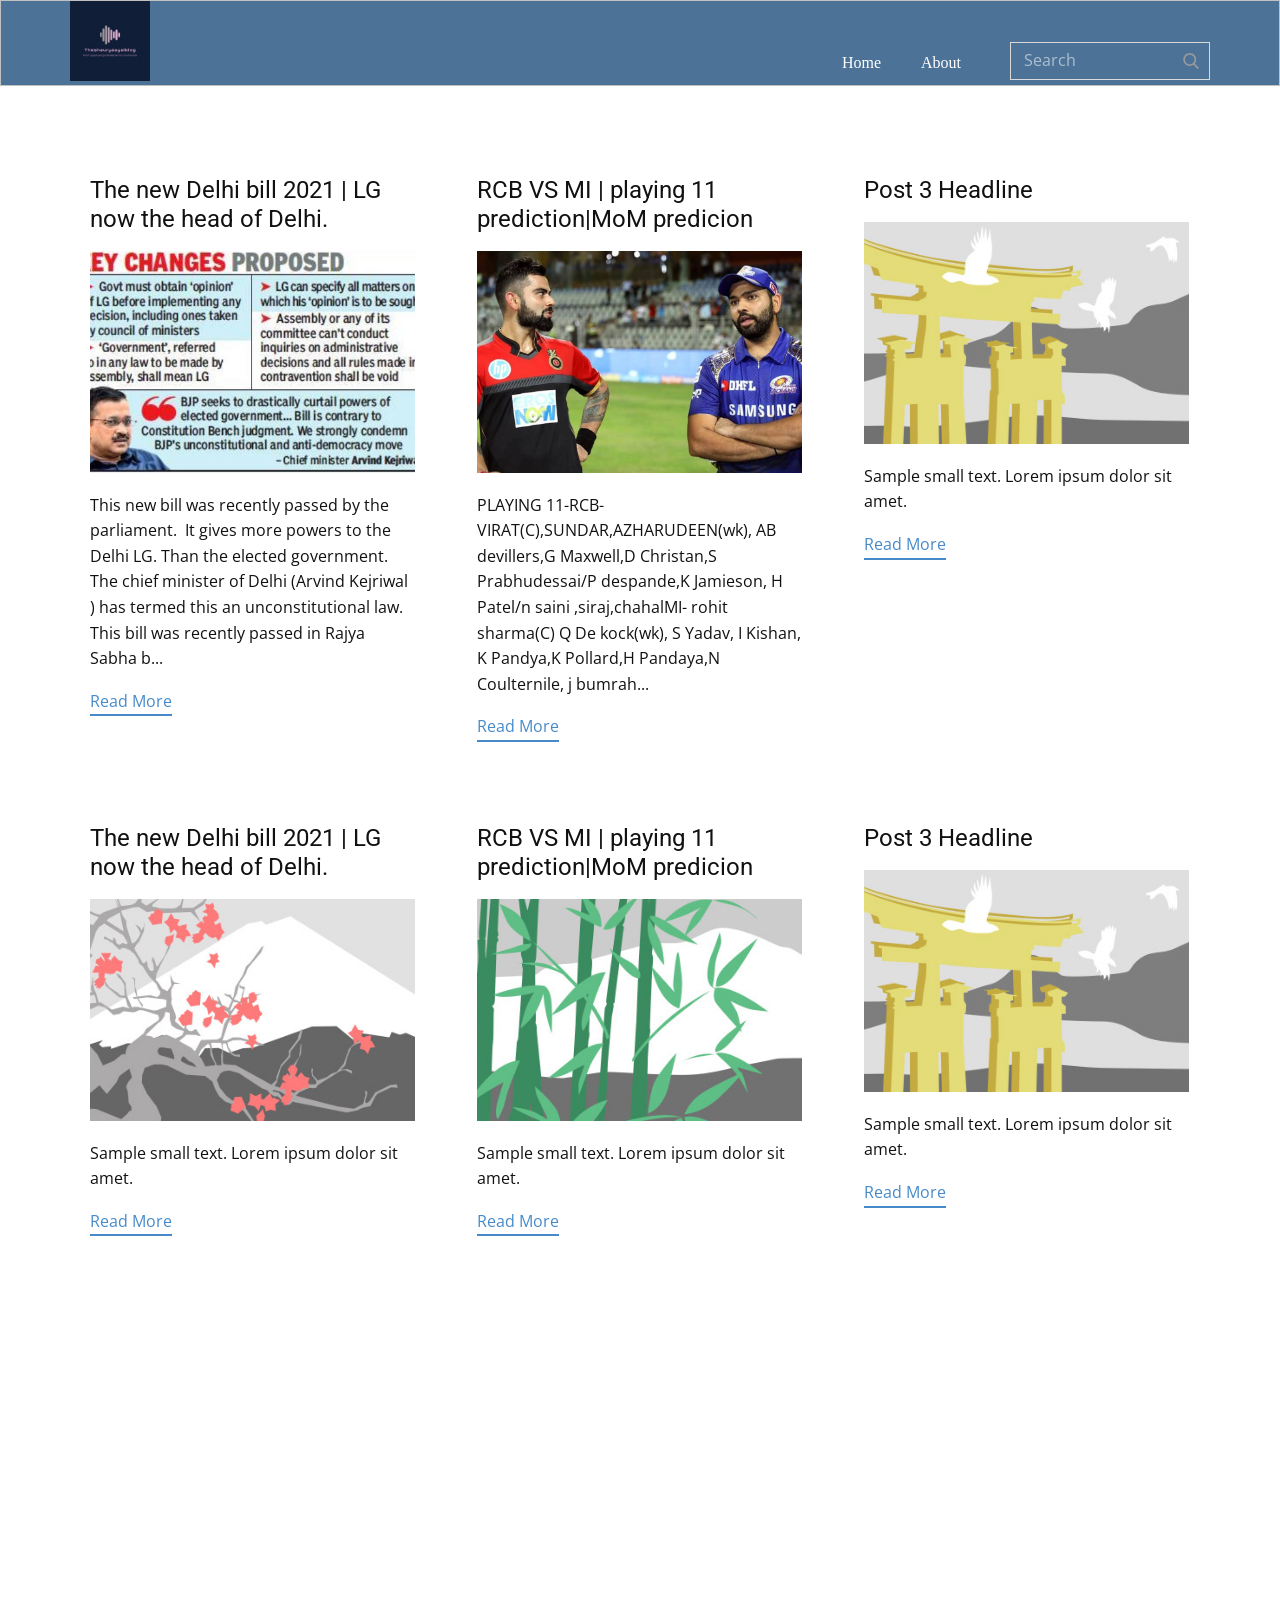
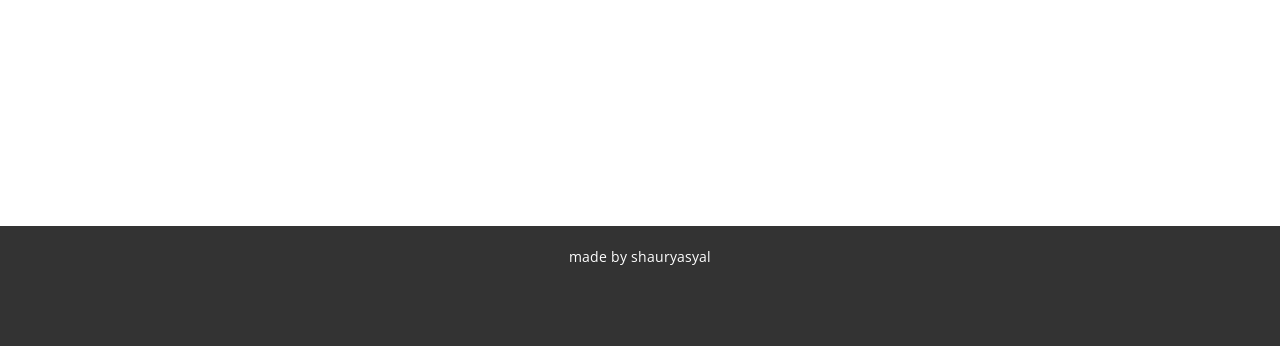
<file: blog/blog.html>
<html style="font-size: 16px;"><head>
    <meta name="viewport" content="width=device-width, initial-scale=1.0">
    <meta charset="utf-8">
    <meta name="keywords" content="">
    <meta name="description" content="">
    <meta name="page_type" content="np-template-header-footer-from-plugin">
    <title>Blog Template</title>
    <link rel="stylesheet" href="../nicepage.css" media="screen">
<link rel="stylesheet" href="../Blog-Template.css" media="screen">
    <script class="u-script" type="text/javascript" src="../jquery.js" defer=""></script>
    <script class="u-script" type="text/javascript" src="../nicepage.js" defer=""></script>
    <meta name="generator" content="Nicepage 3.11.0, nicepage.com">
    <link id="u-theme-google-font" rel="stylesheet" href="https://fonts.googleapis.com/css?family=Roboto:100,100i,300,300i,400,400i,500,500i,700,700i,900,900i|Open+Sans:300,300i,400,400i,600,600i,700,700i,800,800i">
    
    
    
    <script type="application/ld+json">{
		"@context": "http://schema.org",
		"@type": "Organization",
		"name": "",
		"url": "index.html",
		"logo": "images/logoblog2.jpg"
}</script>
    <meta property="og:title" content="Blog Template">
    <meta property="og:type" content="website">
    <meta name="theme-color" content="#478ac9">
    <link rel="canonical" href="../index.html">
    <meta property="og:url" content="index.html">
  </head>
  <body class="u-body"><header class="u-align-center-xs u-border-1 u-border-grey-25 u-clearfix u-header u-palette-1-dark-1 u-header" id="sec-acac"><div class="u-clearfix u-sheet u-valign-middle u-sheet-1">
        <a href="https://nicepage.com" class="u-image u-logo u-image-1" data-image-width="198" data-image-height="198">
          <img src="../images/logoblog2.jpg" class="u-logo-image u-logo-image-1" data-image-width="80">
        </a>
        <form action="#" class="u-border-1 u-border-grey-15 u-search u-search-right u-search-1">
          <button class="u-search-button" type="submit">
            <span class="u-search-icon u-spacing-10 u-text-grey-40">
              <svg class="u-svg-link" preserveAspectRatio="xMidYMin slice" viewBox="0 0 56.966 56.966" style=""><use xmlns:xlink="http://www.w3.org/1999/xlink" xlink:href="#svg-b04b"></use></svg>
              <svg xmlns="http://www.w3.org/2000/svg" xmlns:xlink="http://www.w3.org/1999/xlink" version="1.1" id="svg-b04b" x="0px" y="0px" viewBox="0 0 56.966 56.966" style="enable-background:new 0 0 56.966 56.966;" xml:space="preserve" class="u-svg-content"><path d="M55.146,51.887L41.588,37.786c3.486-4.144,5.396-9.358,5.396-14.786c0-12.682-10.318-23-23-23s-23,10.318-23,23  s10.318,23,23,23c4.761,0,9.298-1.436,13.177-4.162l13.661,14.208c0.571,0.593,1.339,0.92,2.162,0.92  c0.779,0,1.518-0.297,2.079-0.837C56.255,54.982,56.293,53.08,55.146,51.887z M23.984,6c9.374,0,17,7.626,17,17s-7.626,17-17,17  s-17-7.626-17-17S14.61,6,23.984,6z"></path><g></g><g></g><g></g><g></g><g></g><g></g><g></g><g></g><g></g><g></g><g></g><g></g><g></g><g></g><g></g></svg>
            </span>
          </button>
          <input class="u-search-input" type="search" name="search" value="" placeholder="Search">
        </form>
        <nav class="u-align-left u-menu u-menu-dropdown u-nav-spacing-25 u-offcanvas u-menu-1">
          <div class="menu-collapse">
            <a class="u-button-style u-nav-link" href="#" style="padding: 4px 0px; font-size: calc(1em + 8px);">
              <svg class="u-svg-link" preserveAspectRatio="xMidYMin slice" viewBox="0 0 302 302" style=""><use xmlns:xlink="http://www.w3.org/1999/xlink" xlink:href="#svg-7b92"></use></svg>
              <svg xmlns="http://www.w3.org/2000/svg" xmlns:xlink="http://www.w3.org/1999/xlink" version="1.1" id="svg-7b92" x="0px" y="0px" viewBox="0 0 302 302" style="enable-background:new 0 0 302 302;" xml:space="preserve" class="u-svg-content"><g><rect y="36" width="302" height="30"></rect><rect y="236" width="302" height="30"></rect><rect y="136" width="302" height="30"></rect>
</g><g></g><g></g><g></g><g></g><g></g><g></g><g></g><g></g><g></g><g></g><g></g><g></g><g></g><g></g><g></g></svg>
            </a>
          </div>
          <div class="u-custom-menu u-nav-container">
            <ul class="u-nav u-unstyled u-nav-1"><li class="u-nav-item"><a class="u-button-style u-nav-link u-text-active-palette-1-base u-text-hover-palette-2-base" href="../Home.html" style="padding: 10px 20px;">Home</a>
</li><li class="u-nav-item"><a class="u-button-style u-nav-link u-text-active-palette-1-base u-text-hover-palette-2-base" href="../About.html" style="padding: 10px 20px;">About</a>
</li></ul>
          </div>
          <div class="u-custom-menu u-nav-container-collapse">
            <div class="u-align-center u-black u-container-style u-inner-container-layout u-opacity u-opacity-95 u-sidenav">
              <div class="u-sidenav-overflow">
                <div class="u-menu-close"></div>
                <ul class="u-align-center u-nav u-popupmenu-items u-unstyled u-nav-2"><li class="u-nav-item"><a class="u-button-style u-nav-link" href="../Home.html" style="padding: 10px 20px;">Home</a>
</li><li class="u-nav-item"><a class="u-button-style u-nav-link" href="../About.html" style="padding: 10px 20px;">About</a>
</li></ul>
              </div>
            </div>
            <div class="u-black u-menu-overlay u-opacity u-opacity-70"></div>
          </div>
        </nav>
      </div></header>
    <section class="u-clearfix u-section-1" id="sec-2990">
      <div class="u-clearfix u-sheet u-valign-middle u-sheet-1"><!--blog--><!--blog_options_json--><!--{"type":"Recent","source":"","tags":"","count":""}--><!--/blog_options_json-->
        <div class="u-blog u-expanded-width u-repeater u-repeater-1"><!--blog_post-->
          <div class="u-blog-post u-container-style u-repeater-item u-white u-repeater-item-1">
            <div class="u-container-layout u-similar-container u-valign-top u-container-layout-1"><!--blog_post_header-->
              <h4 class="u-blog-control u-text u-text-1">
                <a class="u-post-header-link" href="../blog/the-new-delhi-bill-2021-lg-now-the-head-of-delhi.html"><!--blog_post_header_content-->The new Delhi bill 2021 | LG now the head of Delhi.<!--/blog_post_header_content--></a>
              </h4><!--/blog_post_header--><!--blog_post_image-->
              <a class="u-post-header-link" href="../blog/the-new-delhi-bill-2021-lg-now-the-head-of-delhi.html"><img alt="" class="u-blog-control u-expanded-width u-image u-image-default u-image-1" src="../images/mv2.jpg"></a><!--/blog_post_image--><!--blog_post_content-->
              <div class="u-blog-control u-post-content u-text u-text-2 fr-view">This new bill was recently passed by the parliament. &nbsp;It gives more powers to the Delhi LG. Than the elected government. The chief minister of Delhi (Arvind Kejriwal ) has termed this an unconstitutional law. This bill was recently passed in Rajya Sabha b...</div><!--/blog_post_content--><!--blog_post_readmore-->
              <a href="../blog/the-new-delhi-bill-2021-lg-now-the-head-of-delhi.html" class="u-blog-control u-border-2 u-border-palette-1-base u-btn u-btn-rectangle u-button-style u-none u-btn-1"><!--blog_post_readmore_content-->Read More<!--/blog_post_readmore_content--></a><!--/blog_post_readmore-->
            </div>
          </div><div class="u-blog-post u-container-style u-repeater-item u-video-cover u-white">
            <div class="u-container-layout u-similar-container u-valign-top u-container-layout-2"><!--blog_post_header-->
              <h4 class="u-blog-control u-text u-text-3">
                <a class="u-post-header-link" href="../blog/rcb-vs-mi-playing-11-predictionmom-predicion.html"><!--blog_post_header_content-->RCB VS MI | playing 11 prediction|MoM predicion<!--/blog_post_header_content--></a>
              </h4><!--/blog_post_header--><!--blog_post_image-->
              <a class="u-post-header-link" href="../blog/rcb-vs-mi-playing-11-predictionmom-predicion.html"><img alt="" class="u-blog-control u-expanded-width u-image u-image-default u-image-2" src="../images/rohit-kohli.jpg"></a><!--/blog_post_image--><!--blog_post_content-->
              <div class="u-blog-control u-post-content u-text u-text-4 fr-view">PLAYING 11-RCB- VIRAT(C),SUNDAR,AZHARUDEEN(wk), AB devillers,G Maxwell,D Christan,S Prabhudessai/P despande,K Jamieson, H Patel/n saini ,siraj,chahalMI- rohit sharma(C) Q De kock(wk), S Yadav, I Kishan, K Pandya,K Pollard,H Pandaya,N Coulternile, j bumrah...</div><!--/blog_post_content--><!--blog_post_readmore-->
              <a href="../blog/rcb-vs-mi-playing-11-predictionmom-predicion.html" class="u-blog-control u-border-2 u-border-palette-1-base u-btn u-btn-rectangle u-button-style u-none u-btn-2"><!--blog_post_readmore_content-->Read More<!--/blog_post_readmore_content--></a><!--/blog_post_readmore-->
            </div>
          </div><div class="u-blog-post u-container-style u-repeater-item u-video-cover u-white">
            <div class="u-container-layout u-similar-container u-valign-top u-container-layout-3"><!--blog_post_header-->
              <h4 class="u-blog-control u-text u-text-5">
                <a class="u-post-header-link" href="../blog/post-2.html"><!--blog_post_header_content-->Post 3 Headline<!--/blog_post_header_content--></a>
              </h4><!--/blog_post_header--><!--blog_post_image-->
              <a class="u-post-header-link" href="../blog/post-2.html"><img alt="" class="u-blog-control u-expanded-width u-image u-image-default u-image-3" src="[data-uri]"></a><!--/blog_post_image--><!--blog_post_content-->
              <div class="u-blog-control u-post-content u-text u-text-6 fr-view">Sample small text. Lorem ipsum dolor sit amet.</div><!--/blog_post_content--><!--blog_post_readmore-->
              <a href="../blog/post-2.html" class="u-blog-control u-border-2 u-border-palette-1-base u-btn u-btn-rectangle u-button-style u-none u-btn-3"><!--blog_post_readmore_content-->Read More<!--/blog_post_readmore_content--></a><!--/blog_post_readmore-->
            </div>
          </div><div class="u-blog-post u-container-style u-repeater-item u-white u-repeater-item-1">
            <div class="u-container-layout u-similar-container u-valign-top u-container-layout-1"><!--blog_post_header-->
              <h4 class="u-blog-control u-text u-text-1">
                <a class="u-post-header-link" href="../blog/post-3.html"><!--blog_post_header_content-->The new Delhi bill 2021 | LG now the head of Delhi.<!--/blog_post_header_content--></a>
              </h4><!--/blog_post_header--><!--blog_post_image-->
              <a class="u-post-header-link" href="../blog/post-3.html"><img alt="" class="u-blog-control u-expanded-width u-image u-image-default u-image-1" src="[data-uri]"></a><!--/blog_post_image--><!--blog_post_content-->
              <div class="u-blog-control u-post-content u-text u-text-2 fr-view">Sample small text. Lorem ipsum dolor sit amet.</div><!--/blog_post_content--><!--blog_post_readmore-->
              <a href="../blog/post-3.html" class="u-blog-control u-border-2 u-border-palette-1-base u-btn u-btn-rectangle u-button-style u-none u-btn-1"><!--blog_post_readmore_content-->Read More<!--/blog_post_readmore_content--></a><!--/blog_post_readmore-->
            </div>
          </div><div class="u-blog-post u-container-style u-repeater-item u-video-cover u-white">
            <div class="u-container-layout u-similar-container u-valign-top u-container-layout-2"><!--blog_post_header-->
              <h4 class="u-blog-control u-text u-text-3">
                <a class="u-post-header-link" href="../blog/post-4.html"><!--blog_post_header_content-->RCB VS MI | playing 11 prediction|MoM predicion<!--/blog_post_header_content--></a>
              </h4><!--/blog_post_header--><!--blog_post_image-->
              <a class="u-post-header-link" href="../blog/post-4.html"><img alt="" class="u-blog-control u-expanded-width u-image u-image-default u-image-2" src="[data-uri]"></a><!--/blog_post_image--><!--blog_post_content-->
              <div class="u-blog-control u-post-content u-text u-text-4 fr-view">Sample small text. Lorem ipsum dolor sit amet.</div><!--/blog_post_content--><!--blog_post_readmore-->
              <a href="../blog/post-4.html" class="u-blog-control u-border-2 u-border-palette-1-base u-btn u-btn-rectangle u-button-style u-none u-btn-2"><!--blog_post_readmore_content-->Read More<!--/blog_post_readmore_content--></a><!--/blog_post_readmore-->
            </div>
          </div><div class="u-blog-post u-container-style u-repeater-item u-video-cover u-white">
            <div class="u-container-layout u-similar-container u-valign-top u-container-layout-3"><!--blog_post_header-->
              <h4 class="u-blog-control u-text u-text-5">
                <a class="u-post-header-link" href="../blog/post-5.html"><!--blog_post_header_content-->Post 3 Headline<!--/blog_post_header_content--></a>
              </h4><!--/blog_post_header--><!--blog_post_image-->
              <a class="u-post-header-link" href="../blog/post-5.html"><img alt="" class="u-blog-control u-expanded-width u-image u-image-default u-image-3" src="[data-uri]"></a><!--/blog_post_image--><!--blog_post_content-->
              <div class="u-blog-control u-post-content u-text u-text-6 fr-view">Sample small text. Lorem ipsum dolor sit amet.</div><!--/blog_post_content--><!--blog_post_readmore-->
              <a href="../blog/post-5.html" class="u-blog-control u-border-2 u-border-palette-1-base u-btn u-btn-rectangle u-button-style u-none u-btn-3"><!--blog_post_readmore_content-->Read More<!--/blog_post_readmore_content--></a><!--/blog_post_readmore-->
            </div>
          </div><!--/blog_post--><!--blog_post-->
          <!--/blog_post--><!--blog_post-->
          <!--/blog_post-->
        </div><!--/blog-->
      </div>
    </section>
    <section class="u-clearfix u-section-2" id="sec-c8f9">
      <div class="u-clearfix u-sheet u-sheet-1"></div>
    </section>
    
    
    <footer class="u-align-center u-clearfix u-footer u-grey-80 u-footer" id="sec-2881"><div class="u-clearfix u-sheet u-sheet-1">
        <p class="u-small-text u-text u-text-variant u-text-1">made by shauryasyal<br>
          <br>
        </p>
      </div></footer>
   
  
</body></html>
</file>
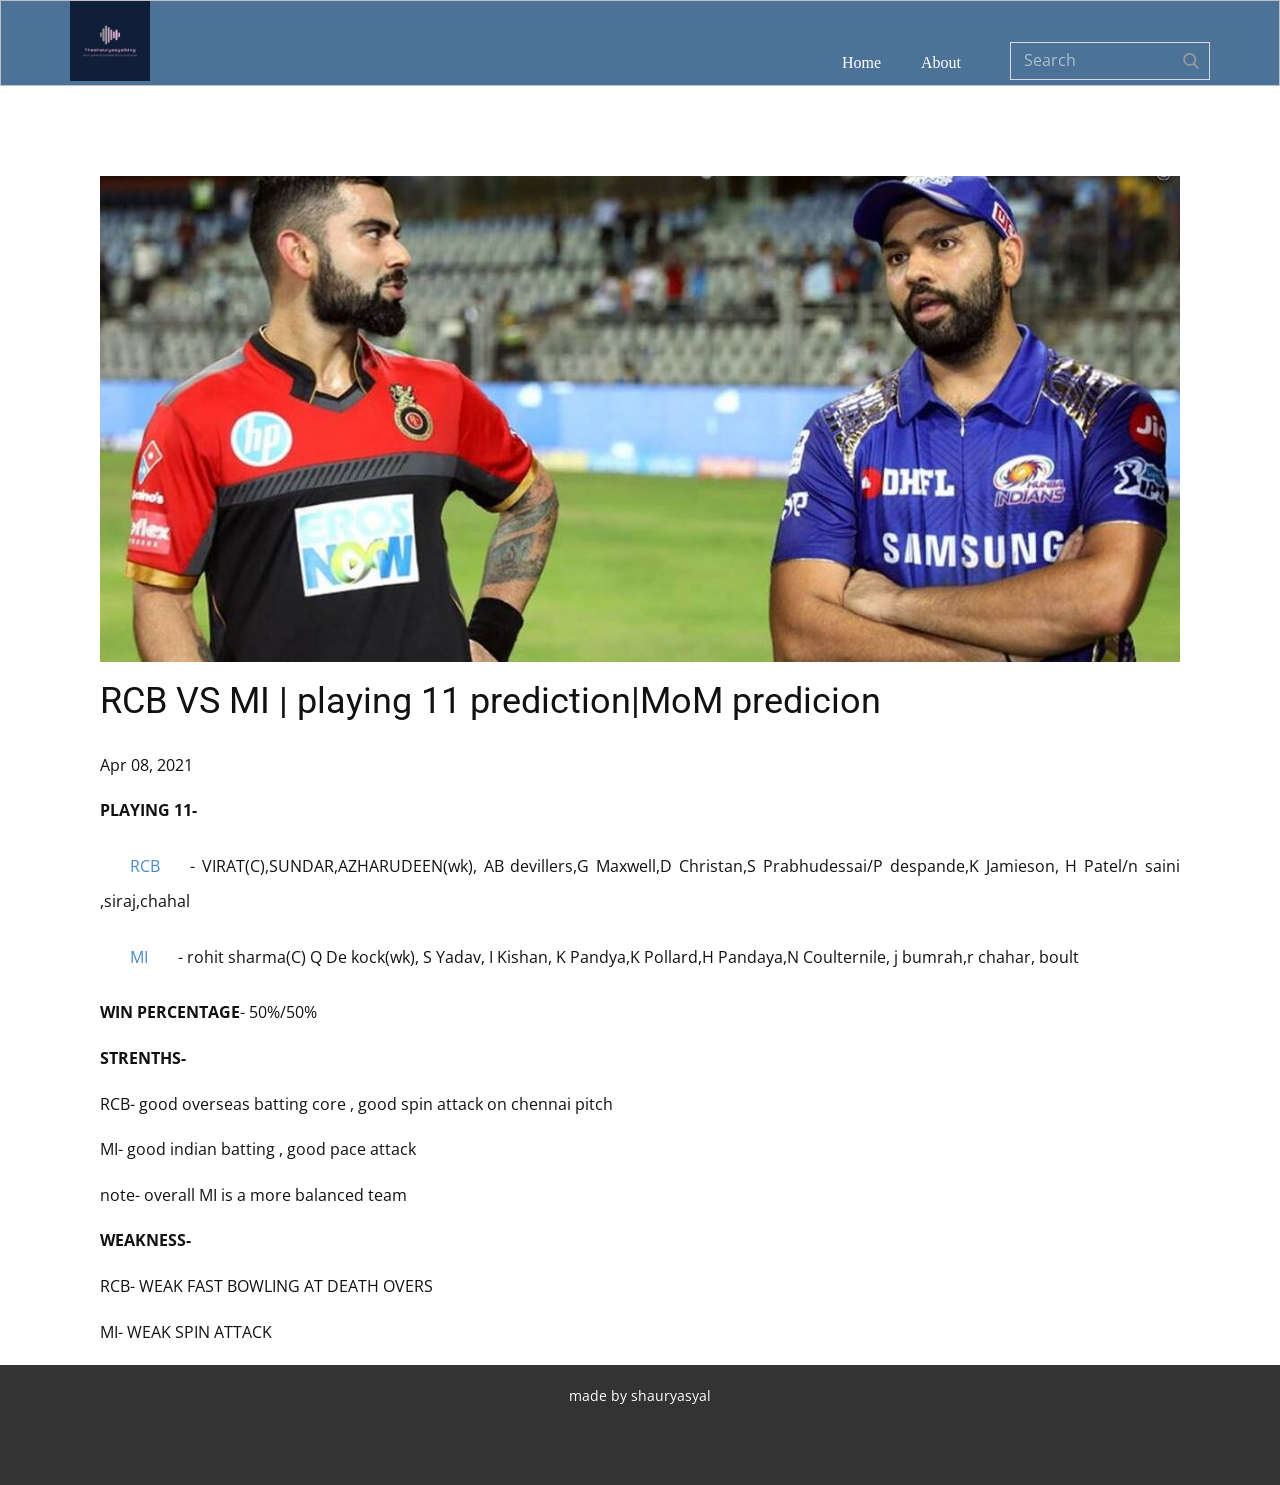
<file: blog/post-1.html>
<!doctype html>
<html style="font-size: 16px;"><head>
    <meta name="viewport" content="width=device-width, initial-scale=1.0">
    <meta charset="utf-8">
    <meta name="keywords" content="Post 1 Headline">
    <meta name="description" content="">
    <meta name="page_type" content="np-template-header-footer-from-plugin">
    <title>RCB VS MI | playing 11 prediction|MoM predicion</title>
    <link rel="stylesheet" href="../nicepage.css" media="screen">
<link rel="stylesheet" href="../Post-Template.css" media="screen">
    <script class="u-script" type="text/javascript" src="../jquery.js" defer=""></script>
    <script class="u-script" type="text/javascript" src="../nicepage.js" defer=""></script>
    <meta name="generator" content="Nicepage 3.11.0, nicepage.com">
    <link id="u-theme-google-font" rel="stylesheet" href="https://fonts.googleapis.com/css?family=Roboto:100,100i,300,300i,400,400i,500,500i,700,700i,900,900i|Open+Sans:300,300i,400,400i,600,600i,700,700i,800,800i">
    
    
    <script type="application/ld+json">{
		"@context": "http://schema.org",
		"@type": "Organization",
		"name": "",
		"url": "index.html",
		"logo": "images/logoblog2.jpg"
}</script>
    <meta property="og:title" content="Post Template">
    <meta property="og:type" content="website">
    <meta name="theme-color" content="#478ac9">
    <link rel="canonical" href="../index.html">
    <meta property="og:url" content="index.html">
  </head>
  <body class="u-body"><header class="u-align-center-xs u-border-1 u-border-grey-25 u-clearfix u-header u-palette-1-dark-1 u-header" id="sec-acac"><div class="u-clearfix u-sheet u-valign-middle u-sheet-1">
        <a href="https://nicepage.com" class="u-image u-logo u-image-1" data-image-width="198" data-image-height="198">
          <img src="../images/logoblog2.jpg" class="u-logo-image u-logo-image-1" data-image-width="80">
        </a>
        <form action="#" class="u-border-1 u-border-grey-15 u-search u-search-right u-search-1">
          <button class="u-search-button" type="submit">
            <span class="u-search-icon u-spacing-10 u-text-grey-40">
              <svg class="u-svg-link" preserveAspectRatio="xMidYMin slice" viewBox="0 0 56.966 56.966" style=""><use xmlns:xlink="http://www.w3.org/1999/xlink" xlink:href="#svg-b04b"></use></svg>
              <svg xmlns="http://www.w3.org/2000/svg" xmlns:xlink="http://www.w3.org/1999/xlink" version="1.1" id="svg-b04b" x="0px" y="0px" viewBox="0 0 56.966 56.966" style="enable-background:new 0 0 56.966 56.966;" xml:space="preserve" class="u-svg-content"><path d="M55.146,51.887L41.588,37.786c3.486-4.144,5.396-9.358,5.396-14.786c0-12.682-10.318-23-23-23s-23,10.318-23,23  s10.318,23,23,23c4.761,0,9.298-1.436,13.177-4.162l13.661,14.208c0.571,0.593,1.339,0.92,2.162,0.92  c0.779,0,1.518-0.297,2.079-0.837C56.255,54.982,56.293,53.08,55.146,51.887z M23.984,6c9.374,0,17,7.626,17,17s-7.626,17-17,17  s-17-7.626-17-17S14.61,6,23.984,6z"></path><g></g><g></g><g></g><g></g><g></g><g></g><g></g><g></g><g></g><g></g><g></g><g></g><g></g><g></g><g></g></svg>
            </span>
          </button>
          <input class="u-search-input" type="search" name="search" value="" placeholder="Search">
        </form>
        <nav class="u-align-left u-menu u-menu-dropdown u-nav-spacing-25 u-offcanvas u-menu-1">
          <div class="menu-collapse">
            <a class="u-button-style u-nav-link" href="#" style="padding: 4px 0px; font-size: calc(1em + 8px);">
              <svg class="u-svg-link" preserveAspectRatio="xMidYMin slice" viewBox="0 0 302 302" style=""><use xmlns:xlink="http://www.w3.org/1999/xlink" xlink:href="#svg-7b92"></use></svg>
              <svg xmlns="http://www.w3.org/2000/svg" xmlns:xlink="http://www.w3.org/1999/xlink" version="1.1" id="svg-7b92" x="0px" y="0px" viewBox="0 0 302 302" style="enable-background:new 0 0 302 302;" xml:space="preserve" class="u-svg-content"><g><rect y="36" width="302" height="30"></rect><rect y="236" width="302" height="30"></rect><rect y="136" width="302" height="30"></rect>
</g><g></g><g></g><g></g><g></g><g></g><g></g><g></g><g></g><g></g><g></g><g></g><g></g><g></g><g></g><g></g></svg>
            </a>
          </div>
          <div class="u-custom-menu u-nav-container">
            <ul class="u-nav u-unstyled u-nav-1"><li class="u-nav-item"><a class="u-button-style u-nav-link u-text-active-palette-1-base u-text-hover-palette-2-base" href="../Home.html" style="padding: 10px 20px;">Home</a>
</li><li class="u-nav-item"><a class="u-button-style u-nav-link u-text-active-palette-1-base u-text-hover-palette-2-base" href="../About.html" style="padding: 10px 20px;">About</a>
</li></ul>
          </div>
          <div class="u-custom-menu u-nav-container-collapse">
            <div class="u-align-center u-black u-container-style u-inner-container-layout u-opacity u-opacity-95 u-sidenav">
              <div class="u-sidenav-overflow">
                <div class="u-menu-close"></div>
                <ul class="u-align-center u-nav u-popupmenu-items u-unstyled u-nav-2"><li class="u-nav-item"><a class="u-button-style u-nav-link" href="../Home.html" style="padding: 10px 20px;">Home</a>
</li><li class="u-nav-item"><a class="u-button-style u-nav-link" href="../About.html" style="padding: 10px 20px;">About</a>
</li></ul>
              </div>
            </div>
            <div class="u-black u-menu-overlay u-opacity u-opacity-70"></div>
          </div>
        </nav>
      </div></header>
    <section class="u-align-center u-clearfix u-section-1" id="sec-6c4b">
      <div class="u-clearfix u-sheet u-valign-middle-md u-valign-middle-sm u-valign-middle-xs u-sheet-1"><!--post_details--><!--post_details_options_json--><!--{"source":""}--><!--/post_details_options_json--><!--blog_post-->
        <div class="u-container-style u-expanded-width u-post-details u-post-details-1">
          <div class="u-container-layout u-valign-middle u-container-layout-1"><!--blog_post_image-->
            <img alt="" class="u-blog-control u-expanded-width u-image u-image-default u-image-1" src="../images/rohit-kohli.jpg"><!--/blog_post_image--><!--blog_post_header-->
            <h2 class="u-blog-control u-text u-text-1">RCB VS MI | playing 11 prediction|MoM predicion</h2><!--/blog_post_header--><!--blog_post_metadata-->
            <div class="u-blog-control u-metadata u-metadata-1"><!--blog_post_metadata_date-->
              <span class="u-meta-date u-meta-icon">Apr 08, 2021</span><!--/blog_post_metadata_date--><!--blog_post_metadata_category-->
              <!--/blog_post_metadata_category--><!--blog_post_metadata_comments-->
              <!--/blog_post_metadata_comments-->
            </div><!--/blog_post_metadata--><!--blog_post_content-->
            <div class="u-align-justify u-blog-control u-post-content u-text u-text-2 fr-view"><p><span style="font-weight: 700;">PLAYING 11-</span></p><p><a class="u-active-none u-border-none u-btn u-button-style u-hover-none u-none u-text-palette-1-base u-block-d848-5" href="https://www.royalchallengers.com/" rel="noopener noreferrer" target="_blank">RCB</a>- VIRAT(C),SUNDAR,AZHARUDEEN(wk), AB devillers,G Maxwell,D Christan,S Prabhudessai/P despande,K Jamieson, H Patel/n saini ,siraj,chahal</p><p><a class="u-active-none u-border-none u-btn u-button-style u-hover-none u-none u-text-palette-1-base u-block-d848-6" href="https://www.mumbaiindians.com/" rel="noopener noreferrer" target="_blank">MI</a>- rohit sharma(C) Q De kock(wk), S Yadav, I Kishan, K Pandya,K Pollard,H Pandaya,N Coulternile, j bumrah,r chahar, boult</p><p><span style="font-weight: 700;">WIN PERCENTAGE</span>- 50%/50%</p><p><span style="font-weight: 700;">STRENTHS-</span></p><p>RCB- good overseas batting core , good spin attack on chennai pitch</p><p>MI- good indian batting , good pace attack</p><p>note- overall MI is a more balanced team</p><p><span style="font-weight: 700;">WEAKNESS- </span></p><p>RCB- WEAK FAST BOWLING AT DEATH OVERS</p><p>MI- WEAK SPIN ATTACK</p></div><!--/blog_post_content-->
          </div>
        </div><!--/blog_post--><!--/post_details-->
      </div>
    </section>
    
    
    <footer class="u-align-center u-clearfix u-footer u-grey-80 u-footer" id="sec-2881"><div class="u-clearfix u-sheet u-sheet-1">
        <p class="u-small-text u-text u-text-variant u-text-1">made by shauryasyal<br>
          <br>
        </p>
      </div></footer>
    
  
</body></html>
</file>
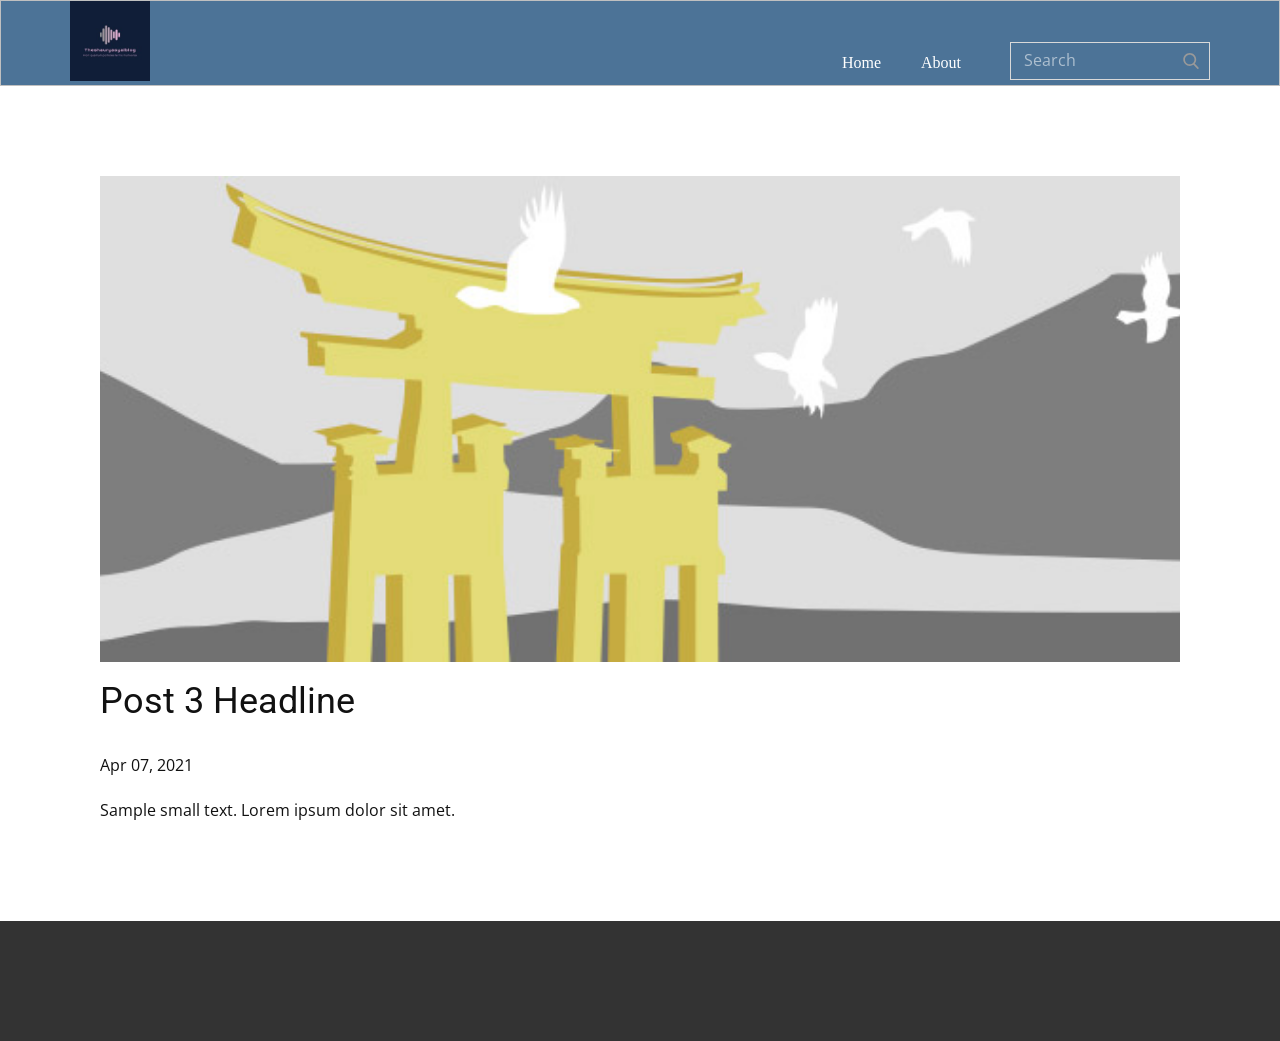
<file: blog/post-2.html>
<!doctype html>
<html style="font-size: 16px;"><head>
    <meta name="viewport" content="width=device-width, initial-scale=1.0">
    <meta charset="utf-8">
    <meta name="keywords" content="Post 1 Headline">
    <meta name="description" content="">
    <meta name="page_type" content="np-template-header-footer-from-plugin">
    <title>Post 3 Headline</title>
    <link rel="stylesheet" href="../nicepage.css" media="screen">
<link rel="stylesheet" href="../Post-Template.css" media="screen">
    <script class="u-script" type="text/javascript" src="../jquery.js" defer=""></script>
    <script class="u-script" type="text/javascript" src="../nicepage.js" defer=""></script>
    <meta name="generator" content="Nicepage 3.11.0, nicepage.com">
    <link id="u-theme-google-font" rel="stylesheet" href="https://fonts.googleapis.com/css?family=Roboto:100,100i,300,300i,400,400i,500,500i,700,700i,900,900i|Open+Sans:300,300i,400,400i,600,600i,700,700i,800,800i">
    
    
    <script type="application/ld+json">{
		"@context": "http://schema.org",
		"@type": "Organization",
		"name": "",
		"url": "index.html",
		"logo": "images/logoblog2.jpg"
}</script>
    <meta property="og:title" content="Post Template">
    <meta property="og:type" content="website">
    <meta name="theme-color" content="#478ac9">
    <link rel="canonical" href="../index.html">
    <meta property="og:url" content="index.html">
  </head>
  <body class="u-body"><header class="u-align-center-xs u-border-1 u-border-grey-25 u-clearfix u-header u-palette-1-dark-1 u-header" id="sec-acac"><div class="u-clearfix u-sheet u-valign-middle u-sheet-1">
        <a href="https://nicepage.com" class="u-image u-logo u-image-1" data-image-width="198" data-image-height="198">
          <img src="../images/logoblog2.jpg" class="u-logo-image u-logo-image-1" data-image-width="80">
        </a>
        <form action="#" class="u-border-1 u-border-grey-15 u-search u-search-right u-search-1">
          <button class="u-search-button" type="submit">
            <span class="u-search-icon u-spacing-10 u-text-grey-40">
              <svg class="u-svg-link" preserveAspectRatio="xMidYMin slice" viewBox="0 0 56.966 56.966" style=""><use xmlns:xlink="http://www.w3.org/1999/xlink" xlink:href="#svg-b04b"></use></svg>
              <svg xmlns="http://www.w3.org/2000/svg" xmlns:xlink="http://www.w3.org/1999/xlink" version="1.1" id="svg-b04b" x="0px" y="0px" viewBox="0 0 56.966 56.966" style="enable-background:new 0 0 56.966 56.966;" xml:space="preserve" class="u-svg-content"><path d="M55.146,51.887L41.588,37.786c3.486-4.144,5.396-9.358,5.396-14.786c0-12.682-10.318-23-23-23s-23,10.318-23,23  s10.318,23,23,23c4.761,0,9.298-1.436,13.177-4.162l13.661,14.208c0.571,0.593,1.339,0.92,2.162,0.92  c0.779,0,1.518-0.297,2.079-0.837C56.255,54.982,56.293,53.08,55.146,51.887z M23.984,6c9.374,0,17,7.626,17,17s-7.626,17-17,17  s-17-7.626-17-17S14.61,6,23.984,6z"></path><g></g><g></g><g></g><g></g><g></g><g></g><g></g><g></g><g></g><g></g><g></g><g></g><g></g><g></g><g></g></svg>
            </span>
          </button>
          <input class="u-search-input" type="search" name="search" value="" placeholder="Search">
        </form>
        <nav class="u-align-left u-menu u-menu-dropdown u-nav-spacing-25 u-offcanvas u-menu-1">
          <div class="menu-collapse">
            <a class="u-button-style u-nav-link" href="#" style="padding: 4px 0px; font-size: calc(1em + 8px);">
              <svg class="u-svg-link" preserveAspectRatio="xMidYMin slice" viewBox="0 0 302 302" style=""><use xmlns:xlink="http://www.w3.org/1999/xlink" xlink:href="#svg-7b92"></use></svg>
              <svg xmlns="http://www.w3.org/2000/svg" xmlns:xlink="http://www.w3.org/1999/xlink" version="1.1" id="svg-7b92" x="0px" y="0px" viewBox="0 0 302 302" style="enable-background:new 0 0 302 302;" xml:space="preserve" class="u-svg-content"><g><rect y="36" width="302" height="30"></rect><rect y="236" width="302" height="30"></rect><rect y="136" width="302" height="30"></rect>
</g><g></g><g></g><g></g><g></g><g></g><g></g><g></g><g></g><g></g><g></g><g></g><g></g><g></g><g></g><g></g></svg>
            </a>
          </div>
          <div class="u-custom-menu u-nav-container">
            <ul class="u-nav u-unstyled u-nav-1"><li class="u-nav-item"><a class="u-button-style u-nav-link u-text-active-palette-1-base u-text-hover-palette-2-base" href="../Home.html" style="padding: 10px 20px;">Home</a>
</li><li class="u-nav-item"><a class="u-button-style u-nav-link u-text-active-palette-1-base u-text-hover-palette-2-base" href="../About.html" style="padding: 10px 20px;">About</a>
</li></ul>
          </div>
          <div class="u-custom-menu u-nav-container-collapse">
            <div class="u-align-center u-black u-container-style u-inner-container-layout u-opacity u-opacity-95 u-sidenav">
              <div class="u-sidenav-overflow">
                <div class="u-menu-close"></div>
                <ul class="u-align-center u-nav u-popupmenu-items u-unstyled u-nav-2"><li class="u-nav-item"><a class="u-button-style u-nav-link" href="../Home.html" style="padding: 10px 20px;">Home</a>
</li><li class="u-nav-item"><a class="u-button-style u-nav-link" href="../About.html" style="padding: 10px 20px;">About</a>
</li></ul>
              </div>
            </div>
            <div class="u-black u-menu-overlay u-opacity u-opacity-70"></div>
          </div>
        </nav>
      </div></header>
    <section class="u-align-center u-clearfix u-section-1" id="sec-6c4b">
      <div class="u-clearfix u-sheet u-valign-middle-md u-valign-middle-sm u-valign-middle-xs u-sheet-1"><!--post_details--><!--post_details_options_json--><!--{"source":""}--><!--/post_details_options_json--><!--blog_post-->
        <div class="u-container-style u-expanded-width u-post-details u-post-details-1">
          <div class="u-container-layout u-valign-middle u-container-layout-1"><!--blog_post_image-->
            <img alt="" class="u-blog-control u-expanded-width u-image u-image-default u-image-1" src="[data-uri]"><!--/blog_post_image--><!--blog_post_header-->
            <h2 class="u-blog-control u-text u-text-1">Post 3 Headline</h2><!--/blog_post_header--><!--blog_post_metadata-->
            <div class="u-blog-control u-metadata u-metadata-1"><!--blog_post_metadata_date-->
              <span class="u-meta-date u-meta-icon">Apr 07, 2021</span><!--/blog_post_metadata_date--><!--blog_post_metadata_category-->
              <!--/blog_post_metadata_category--><!--blog_post_metadata_comments-->
              <!--/blog_post_metadata_comments-->
            </div><!--/blog_post_metadata--><!--blog_post_content-->
            <div class="u-align-justify u-blog-control u-post-content u-text u-text-2 fr-view">
  Sample small text. Lorem ipsum dolor sit amet.
  </div><!--/blog_post_content-->
          </div>
        </div><!--/blog_post--><!--/post_details-->
      </div>
    </section>
    
    
    <footer class="u-align-left u-clearfix u-footer u-grey-80 u-footer" id="sec-2881"><div class="u-clearfix u-sheet u-sheet-1"></div></footer>
    
  
</body></html>
</file>
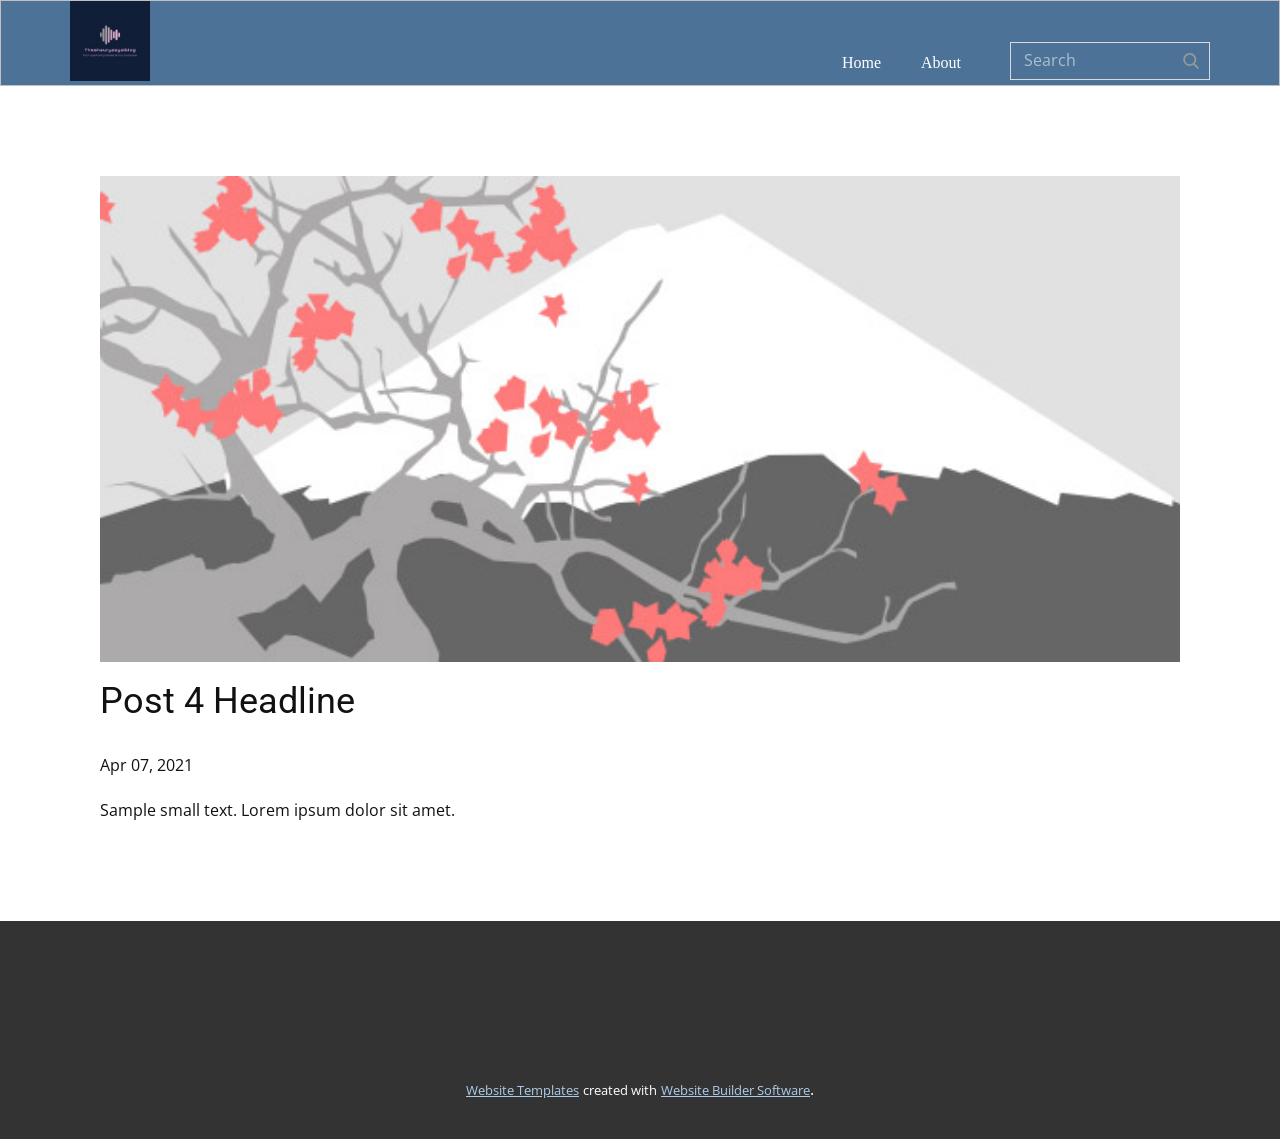
<file: blog/post-3.html>
<!doctype html>
<html style="font-size: 16px;"><head>
    <meta name="viewport" content="width=device-width, initial-scale=1.0">
    <meta charset="utf-8">
    <meta name="keywords" content="Post 1 Headline">
    <meta name="description" content="">
    <meta name="page_type" content="np-template-header-footer-from-plugin">
    <title>Post 4 Headline</title>
    <link rel="stylesheet" href="../nicepage.css" media="screen">
<link rel="stylesheet" href="../Post-Template.css" media="screen">
    <script class="u-script" type="text/javascript" src="../jquery.js" defer=""></script>
    <script class="u-script" type="text/javascript" src="../nicepage.js" defer=""></script>
    <meta name="generator" content="Nicepage 3.11.0, nicepage.com">
    <link id="u-theme-google-font" rel="stylesheet" href="https://fonts.googleapis.com/css?family=Roboto:100,100i,300,300i,400,400i,500,500i,700,700i,900,900i|Open+Sans:300,300i,400,400i,600,600i,700,700i,800,800i">
    
    
    <script type="application/ld+json">{
		"@context": "http://schema.org",
		"@type": "Organization",
		"name": "",
		"url": "index.html",
		"logo": "images/logoblog2.jpg"
}</script>
    <meta property="og:title" content="Post Template">
    <meta property="og:type" content="website">
    <meta name="theme-color" content="#478ac9">
    <link rel="canonical" href="../index.html">
    <meta property="og:url" content="index.html">
  </head>
  <body class="u-body"><header class="u-align-center-xs u-border-1 u-border-grey-25 u-clearfix u-header u-palette-1-dark-1 u-header" id="sec-acac"><div class="u-clearfix u-sheet u-valign-middle u-sheet-1">
        <a href="https://nicepage.com" class="u-image u-logo u-image-1" data-image-width="198" data-image-height="198">
          <img src="../images/logoblog2.jpg" class="u-logo-image u-logo-image-1" data-image-width="80">
        </a>
        <form action="#" class="u-border-1 u-border-grey-15 u-search u-search-right u-search-1">
          <button class="u-search-button" type="submit">
            <span class="u-search-icon u-spacing-10 u-text-grey-40">
              <svg class="u-svg-link" preserveAspectRatio="xMidYMin slice" viewBox="0 0 56.966 56.966" style=""><use xmlns:xlink="http://www.w3.org/1999/xlink" xlink:href="#svg-b04b"></use></svg>
              <svg xmlns="http://www.w3.org/2000/svg" xmlns:xlink="http://www.w3.org/1999/xlink" version="1.1" id="svg-b04b" x="0px" y="0px" viewBox="0 0 56.966 56.966" style="enable-background:new 0 0 56.966 56.966;" xml:space="preserve" class="u-svg-content"><path d="M55.146,51.887L41.588,37.786c3.486-4.144,5.396-9.358,5.396-14.786c0-12.682-10.318-23-23-23s-23,10.318-23,23  s10.318,23,23,23c4.761,0,9.298-1.436,13.177-4.162l13.661,14.208c0.571,0.593,1.339,0.92,2.162,0.92  c0.779,0,1.518-0.297,2.079-0.837C56.255,54.982,56.293,53.08,55.146,51.887z M23.984,6c9.374,0,17,7.626,17,17s-7.626,17-17,17  s-17-7.626-17-17S14.61,6,23.984,6z"></path><g></g><g></g><g></g><g></g><g></g><g></g><g></g><g></g><g></g><g></g><g></g><g></g><g></g><g></g><g></g></svg>
            </span>
          </button>
          <input class="u-search-input" type="search" name="search" value="" placeholder="Search">
        </form>
        <nav class="u-align-left u-menu u-menu-dropdown u-nav-spacing-25 u-offcanvas u-menu-1">
          <div class="menu-collapse">
            <a class="u-button-style u-nav-link" href="#" style="padding: 4px 0px; font-size: calc(1em + 8px);">
              <svg class="u-svg-link" preserveAspectRatio="xMidYMin slice" viewBox="0 0 302 302" style=""><use xmlns:xlink="http://www.w3.org/1999/xlink" xlink:href="#svg-7b92"></use></svg>
              <svg xmlns="http://www.w3.org/2000/svg" xmlns:xlink="http://www.w3.org/1999/xlink" version="1.1" id="svg-7b92" x="0px" y="0px" viewBox="0 0 302 302" style="enable-background:new 0 0 302 302;" xml:space="preserve" class="u-svg-content"><g><rect y="36" width="302" height="30"></rect><rect y="236" width="302" height="30"></rect><rect y="136" width="302" height="30"></rect>
</g><g></g><g></g><g></g><g></g><g></g><g></g><g></g><g></g><g></g><g></g><g></g><g></g><g></g><g></g><g></g></svg>
            </a>
          </div>
          <div class="u-custom-menu u-nav-container">
            <ul class="u-nav u-unstyled u-nav-1"><li class="u-nav-item"><a class="u-button-style u-nav-link u-text-active-palette-1-base u-text-hover-palette-2-base" href="../Home.html" style="padding: 10px 20px;">Home</a>
</li><li class="u-nav-item"><a class="u-button-style u-nav-link u-text-active-palette-1-base u-text-hover-palette-2-base" href="../About.html" style="padding: 10px 20px;">About</a>
</li></ul>
          </div>
          <div class="u-custom-menu u-nav-container-collapse">
            <div class="u-align-center u-black u-container-style u-inner-container-layout u-opacity u-opacity-95 u-sidenav">
              <div class="u-sidenav-overflow">
                <div class="u-menu-close"></div>
                <ul class="u-align-center u-nav u-popupmenu-items u-unstyled u-nav-2"><li class="u-nav-item"><a class="u-button-style u-nav-link" href="../Home.html" style="padding: 10px 20px;">Home</a>
</li><li class="u-nav-item"><a class="u-button-style u-nav-link" href="../About.html" style="padding: 10px 20px;">About</a>
</li></ul>
              </div>
            </div>
            <div class="u-black u-menu-overlay u-opacity u-opacity-70"></div>
          </div>
        </nav>
      </div></header>
    <section class="u-align-center u-clearfix u-section-1" id="sec-6c4b">
      <div class="u-clearfix u-sheet u-valign-middle-md u-valign-middle-sm u-valign-middle-xs u-sheet-1"><!--post_details--><!--post_details_options_json--><!--{"source":""}--><!--/post_details_options_json--><!--blog_post-->
        <div class="u-container-style u-expanded-width u-post-details u-post-details-1">
          <div class="u-container-layout u-valign-middle u-container-layout-1"><!--blog_post_image-->
            <img alt="" class="u-blog-control u-expanded-width u-image u-image-default u-image-1" src="[data-uri]"><!--/blog_post_image--><!--blog_post_header-->
            <h2 class="u-blog-control u-text u-text-1">Post 4 Headline</h2><!--/blog_post_header--><!--blog_post_metadata-->
            <div class="u-blog-control u-metadata u-metadata-1"><!--blog_post_metadata_date-->
              <span class="u-meta-date u-meta-icon">Apr 07, 2021</span><!--/blog_post_metadata_date--><!--blog_post_metadata_category-->
              <!--/blog_post_metadata_category--><!--blog_post_metadata_comments-->
              <!--/blog_post_metadata_comments-->
            </div><!--/blog_post_metadata--><!--blog_post_content-->
            <div class="u-align-justify u-blog-control u-post-content u-text u-text-2 fr-view">
  Sample small text. Lorem ipsum dolor sit amet.
  </div><!--/blog_post_content-->
          </div>
        </div><!--/blog_post--><!--/post_details-->
      </div>
    </section>
    
    
    <footer class="u-align-left u-clearfix u-footer u-grey-80 u-footer" id="sec-2881"><div class="u-clearfix u-sheet u-sheet-1"></div></footer>
    <section class="u-backlink u-clearfix u-grey-80">
      <a class="u-link" href="https://nicepage.com/website-templates" target="_blank">
        <span>Website Templates</span>
      </a>
      <p class="u-text">
        <span>created with</span>
      </p>
      <a class="u-link" href="https://nicepage.com/" target="_blank">
        <span>Website Builder Software</span>
      </a>. 
    </section>
  
</body></html>
</file>
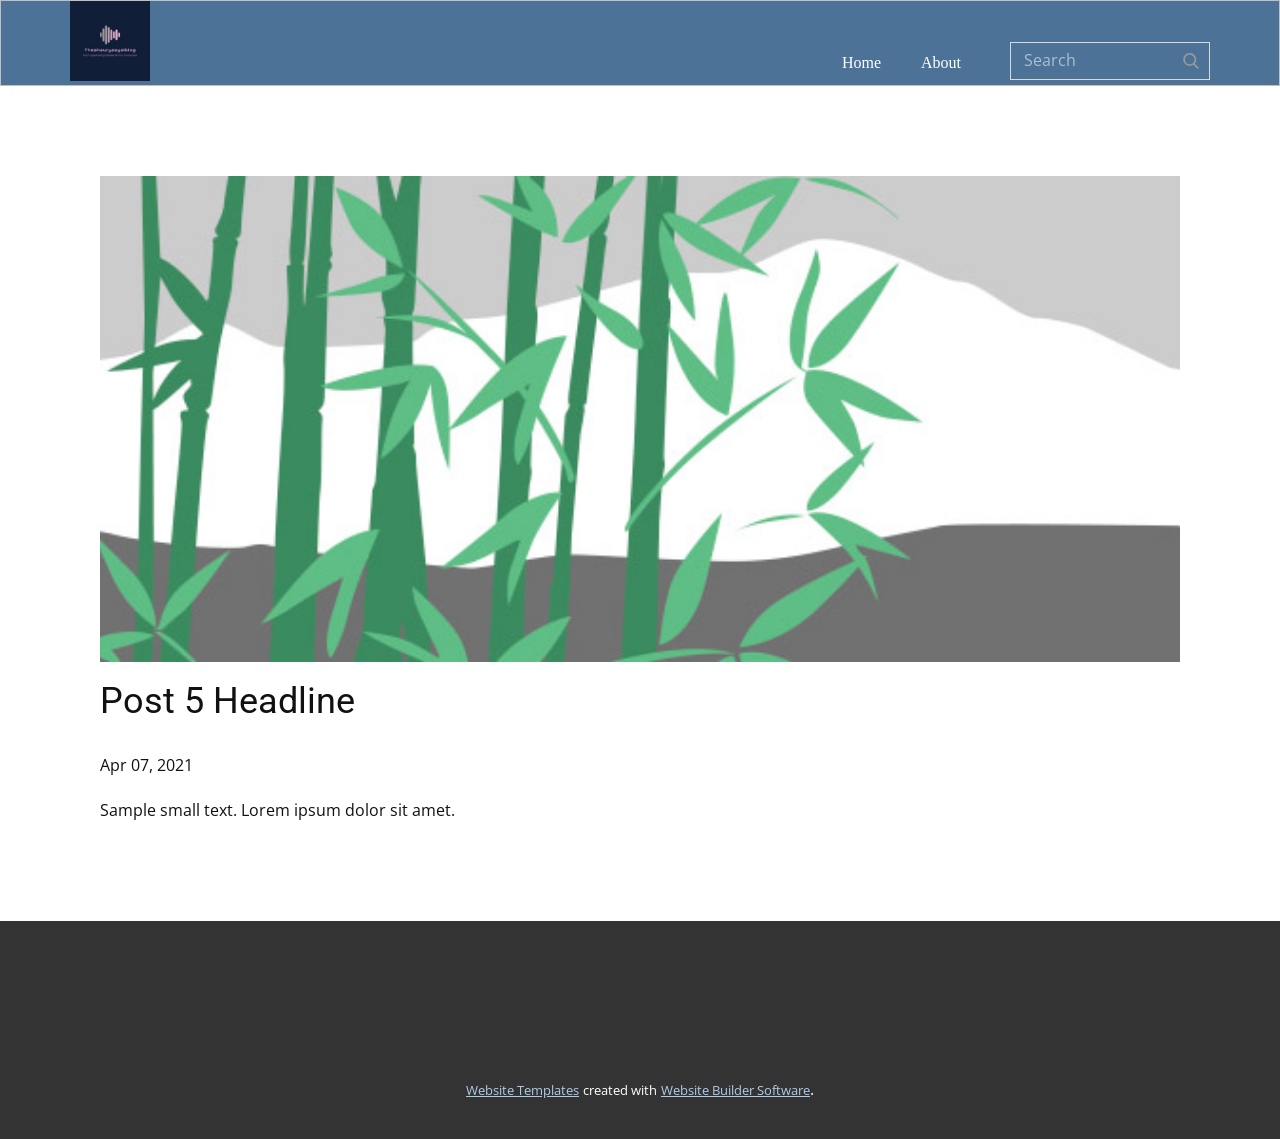
<file: blog/post-4.html>
<!doctype html>
<html style="font-size: 16px;"><head>
    <meta name="viewport" content="width=device-width, initial-scale=1.0">
    <meta charset="utf-8">
    <meta name="keywords" content="Post 1 Headline">
    <meta name="description" content="">
    <meta name="page_type" content="np-template-header-footer-from-plugin">
    <title>Post 5 Headline</title>
    <link rel="stylesheet" href="../nicepage.css" media="screen">
<link rel="stylesheet" href="../Post-Template.css" media="screen">
    <script class="u-script" type="text/javascript" src="../jquery.js" defer=""></script>
    <script class="u-script" type="text/javascript" src="../nicepage.js" defer=""></script>
    <meta name="generator" content="Nicepage 3.11.0, nicepage.com">
    <link id="u-theme-google-font" rel="stylesheet" href="https://fonts.googleapis.com/css?family=Roboto:100,100i,300,300i,400,400i,500,500i,700,700i,900,900i|Open+Sans:300,300i,400,400i,600,600i,700,700i,800,800i">
    
    
    <script type="application/ld+json">{
		"@context": "http://schema.org",
		"@type": "Organization",
		"name": "",
		"url": "index.html",
		"logo": "images/logoblog2.jpg"
}</script>
    <meta property="og:title" content="Post Template">
    <meta property="og:type" content="website">
    <meta name="theme-color" content="#478ac9">
    <link rel="canonical" href="../index.html">
    <meta property="og:url" content="index.html">
  </head>
  <body class="u-body"><header class="u-align-center-xs u-border-1 u-border-grey-25 u-clearfix u-header u-palette-1-dark-1 u-header" id="sec-acac"><div class="u-clearfix u-sheet u-valign-middle u-sheet-1">
        <a href="https://nicepage.com" class="u-image u-logo u-image-1" data-image-width="198" data-image-height="198">
          <img src="../images/logoblog2.jpg" class="u-logo-image u-logo-image-1" data-image-width="80">
        </a>
        <form action="#" class="u-border-1 u-border-grey-15 u-search u-search-right u-search-1">
          <button class="u-search-button" type="submit">
            <span class="u-search-icon u-spacing-10 u-text-grey-40">
              <svg class="u-svg-link" preserveAspectRatio="xMidYMin slice" viewBox="0 0 56.966 56.966" style=""><use xmlns:xlink="http://www.w3.org/1999/xlink" xlink:href="#svg-b04b"></use></svg>
              <svg xmlns="http://www.w3.org/2000/svg" xmlns:xlink="http://www.w3.org/1999/xlink" version="1.1" id="svg-b04b" x="0px" y="0px" viewBox="0 0 56.966 56.966" style="enable-background:new 0 0 56.966 56.966;" xml:space="preserve" class="u-svg-content"><path d="M55.146,51.887L41.588,37.786c3.486-4.144,5.396-9.358,5.396-14.786c0-12.682-10.318-23-23-23s-23,10.318-23,23  s10.318,23,23,23c4.761,0,9.298-1.436,13.177-4.162l13.661,14.208c0.571,0.593,1.339,0.92,2.162,0.92  c0.779,0,1.518-0.297,2.079-0.837C56.255,54.982,56.293,53.08,55.146,51.887z M23.984,6c9.374,0,17,7.626,17,17s-7.626,17-17,17  s-17-7.626-17-17S14.61,6,23.984,6z"></path><g></g><g></g><g></g><g></g><g></g><g></g><g></g><g></g><g></g><g></g><g></g><g></g><g></g><g></g><g></g></svg>
            </span>
          </button>
          <input class="u-search-input" type="search" name="search" value="" placeholder="Search">
        </form>
        <nav class="u-align-left u-menu u-menu-dropdown u-nav-spacing-25 u-offcanvas u-menu-1">
          <div class="menu-collapse">
            <a class="u-button-style u-nav-link" href="#" style="padding: 4px 0px; font-size: calc(1em + 8px);">
              <svg class="u-svg-link" preserveAspectRatio="xMidYMin slice" viewBox="0 0 302 302" style=""><use xmlns:xlink="http://www.w3.org/1999/xlink" xlink:href="#svg-7b92"></use></svg>
              <svg xmlns="http://www.w3.org/2000/svg" xmlns:xlink="http://www.w3.org/1999/xlink" version="1.1" id="svg-7b92" x="0px" y="0px" viewBox="0 0 302 302" style="enable-background:new 0 0 302 302;" xml:space="preserve" class="u-svg-content"><g><rect y="36" width="302" height="30"></rect><rect y="236" width="302" height="30"></rect><rect y="136" width="302" height="30"></rect>
</g><g></g><g></g><g></g><g></g><g></g><g></g><g></g><g></g><g></g><g></g><g></g><g></g><g></g><g></g><g></g></svg>
            </a>
          </div>
          <div class="u-custom-menu u-nav-container">
            <ul class="u-nav u-unstyled u-nav-1"><li class="u-nav-item"><a class="u-button-style u-nav-link u-text-active-palette-1-base u-text-hover-palette-2-base" href="../Home.html" style="padding: 10px 20px;">Home</a>
</li><li class="u-nav-item"><a class="u-button-style u-nav-link u-text-active-palette-1-base u-text-hover-palette-2-base" href="../About.html" style="padding: 10px 20px;">About</a>
</li></ul>
          </div>
          <div class="u-custom-menu u-nav-container-collapse">
            <div class="u-align-center u-black u-container-style u-inner-container-layout u-opacity u-opacity-95 u-sidenav">
              <div class="u-sidenav-overflow">
                <div class="u-menu-close"></div>
                <ul class="u-align-center u-nav u-popupmenu-items u-unstyled u-nav-2"><li class="u-nav-item"><a class="u-button-style u-nav-link" href="../Home.html" style="padding: 10px 20px;">Home</a>
</li><li class="u-nav-item"><a class="u-button-style u-nav-link" href="../About.html" style="padding: 10px 20px;">About</a>
</li></ul>
              </div>
            </div>
            <div class="u-black u-menu-overlay u-opacity u-opacity-70"></div>
          </div>
        </nav>
      </div></header>
    <section class="u-align-center u-clearfix u-section-1" id="sec-6c4b">
      <div class="u-clearfix u-sheet u-valign-middle-md u-valign-middle-sm u-valign-middle-xs u-sheet-1"><!--post_details--><!--post_details_options_json--><!--{"source":""}--><!--/post_details_options_json--><!--blog_post-->
        <div class="u-container-style u-expanded-width u-post-details u-post-details-1">
          <div class="u-container-layout u-valign-middle u-container-layout-1"><!--blog_post_image-->
            <img alt="" class="u-blog-control u-expanded-width u-image u-image-default u-image-1" src="[data-uri]"><!--/blog_post_image--><!--blog_post_header-->
            <h2 class="u-blog-control u-text u-text-1">Post 5 Headline</h2><!--/blog_post_header--><!--blog_post_metadata-->
            <div class="u-blog-control u-metadata u-metadata-1"><!--blog_post_metadata_date-->
              <span class="u-meta-date u-meta-icon">Apr 07, 2021</span><!--/blog_post_metadata_date--><!--blog_post_metadata_category-->
              <!--/blog_post_metadata_category--><!--blog_post_metadata_comments-->
              <!--/blog_post_metadata_comments-->
            </div><!--/blog_post_metadata--><!--blog_post_content-->
            <div class="u-align-justify u-blog-control u-post-content u-text u-text-2 fr-view">
  Sample small text. Lorem ipsum dolor sit amet.
  </div><!--/blog_post_content-->
          </div>
        </div><!--/blog_post--><!--/post_details-->
      </div>
    </section>
    
    
    <footer class="u-align-left u-clearfix u-footer u-grey-80 u-footer" id="sec-2881"><div class="u-clearfix u-sheet u-sheet-1"></div></footer>
    <section class="u-backlink u-clearfix u-grey-80">
      <a class="u-link" href="https://nicepage.com/website-templates" target="_blank">
        <span>Website Templates</span>
      </a>
      <p class="u-text">
        <span>created with</span>
      </p>
      <a class="u-link" href="https://nicepage.com/" target="_blank">
        <span>Website Builder Software</span>
      </a>. 
    </section>
  
</body></html>
</file>
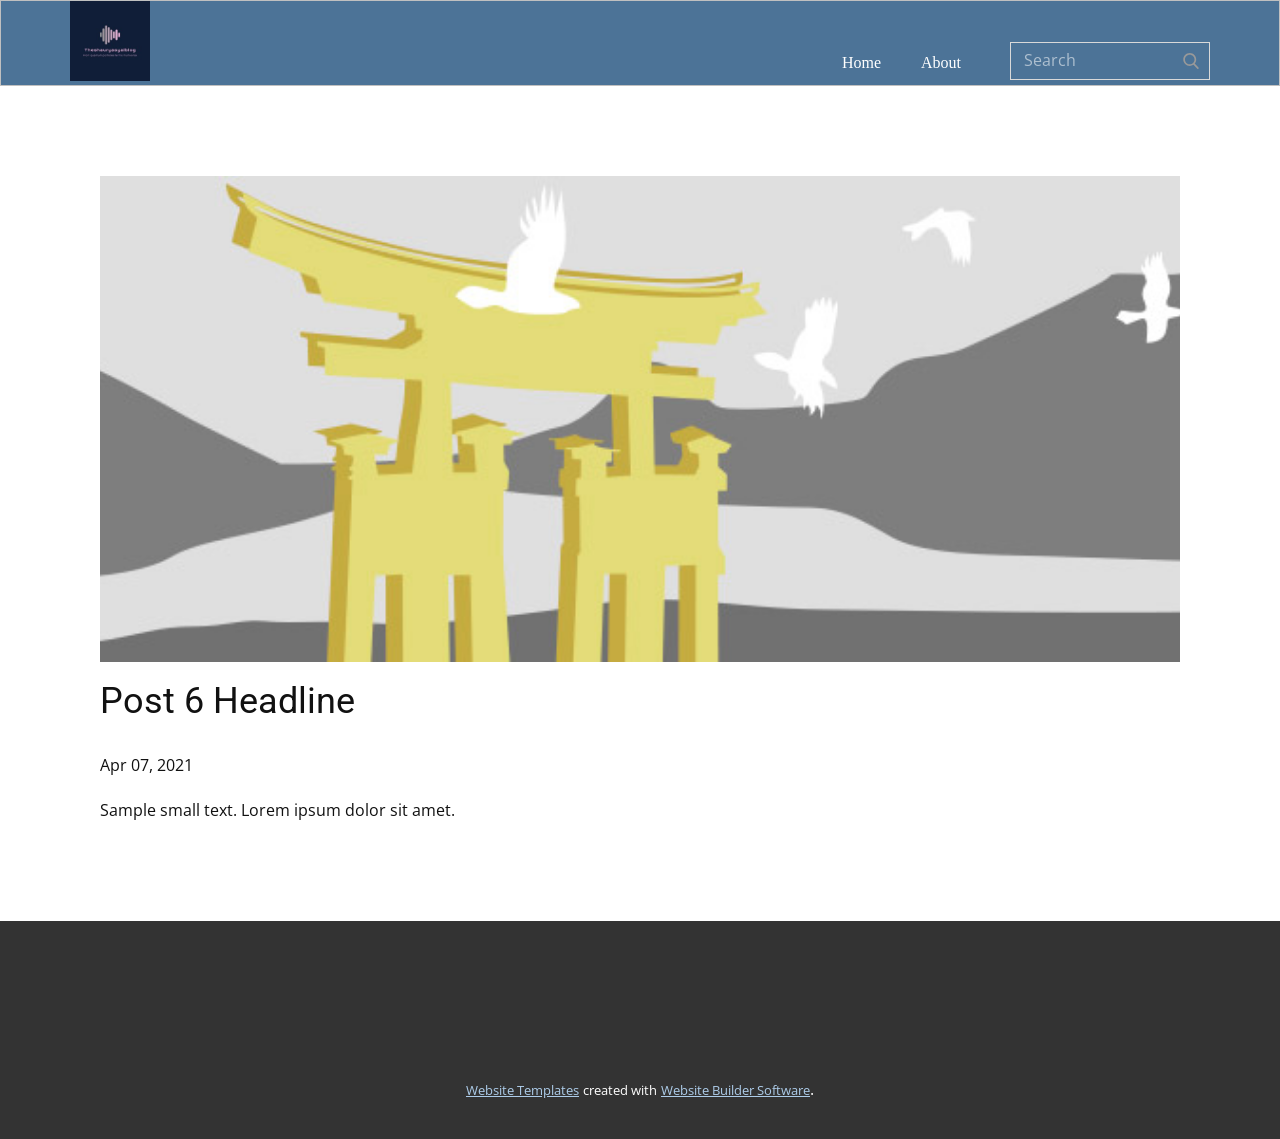
<file: blog/post-5.html>
<!doctype html>
<html style="font-size: 16px;"><head>
    <meta name="viewport" content="width=device-width, initial-scale=1.0">
    <meta charset="utf-8">
    <meta name="keywords" content="Post 1 Headline">
    <meta name="description" content="">
    <meta name="page_type" content="np-template-header-footer-from-plugin">
    <title>Post 6 Headline</title>
    <link rel="stylesheet" href="../nicepage.css" media="screen">
<link rel="stylesheet" href="../Post-Template.css" media="screen">
    <script class="u-script" type="text/javascript" src="../jquery.js" defer=""></script>
    <script class="u-script" type="text/javascript" src="../nicepage.js" defer=""></script>
    <meta name="generator" content="Nicepage 3.11.0, nicepage.com">
    <link id="u-theme-google-font" rel="stylesheet" href="https://fonts.googleapis.com/css?family=Roboto:100,100i,300,300i,400,400i,500,500i,700,700i,900,900i|Open+Sans:300,300i,400,400i,600,600i,700,700i,800,800i">
    
    
    <script type="application/ld+json">{
		"@context": "http://schema.org",
		"@type": "Organization",
		"name": "",
		"url": "index.html",
		"logo": "images/logoblog2.jpg"
}</script>
    <meta property="og:title" content="Post Template">
    <meta property="og:type" content="website">
    <meta name="theme-color" content="#478ac9">
    <link rel="canonical" href="../index.html">
    <meta property="og:url" content="index.html">
  </head>
  <body class="u-body"><header class="u-align-center-xs u-border-1 u-border-grey-25 u-clearfix u-header u-palette-1-dark-1 u-header" id="sec-acac"><div class="u-clearfix u-sheet u-valign-middle u-sheet-1">
        <a href="https://nicepage.com" class="u-image u-logo u-image-1" data-image-width="198" data-image-height="198">
          <img src="../images/logoblog2.jpg" class="u-logo-image u-logo-image-1" data-image-width="80">
        </a>
        <form action="#" class="u-border-1 u-border-grey-15 u-search u-search-right u-search-1">
          <button class="u-search-button" type="submit">
            <span class="u-search-icon u-spacing-10 u-text-grey-40">
              <svg class="u-svg-link" preserveAspectRatio="xMidYMin slice" viewBox="0 0 56.966 56.966" style=""><use xmlns:xlink="http://www.w3.org/1999/xlink" xlink:href="#svg-b04b"></use></svg>
              <svg xmlns="http://www.w3.org/2000/svg" xmlns:xlink="http://www.w3.org/1999/xlink" version="1.1" id="svg-b04b" x="0px" y="0px" viewBox="0 0 56.966 56.966" style="enable-background:new 0 0 56.966 56.966;" xml:space="preserve" class="u-svg-content"><path d="M55.146,51.887L41.588,37.786c3.486-4.144,5.396-9.358,5.396-14.786c0-12.682-10.318-23-23-23s-23,10.318-23,23  s10.318,23,23,23c4.761,0,9.298-1.436,13.177-4.162l13.661,14.208c0.571,0.593,1.339,0.92,2.162,0.92  c0.779,0,1.518-0.297,2.079-0.837C56.255,54.982,56.293,53.08,55.146,51.887z M23.984,6c9.374,0,17,7.626,17,17s-7.626,17-17,17  s-17-7.626-17-17S14.61,6,23.984,6z"></path><g></g><g></g><g></g><g></g><g></g><g></g><g></g><g></g><g></g><g></g><g></g><g></g><g></g><g></g><g></g></svg>
            </span>
          </button>
          <input class="u-search-input" type="search" name="search" value="" placeholder="Search">
        </form>
        <nav class="u-align-left u-menu u-menu-dropdown u-nav-spacing-25 u-offcanvas u-menu-1">
          <div class="menu-collapse">
            <a class="u-button-style u-nav-link" href="#" style="padding: 4px 0px; font-size: calc(1em + 8px);">
              <svg class="u-svg-link" preserveAspectRatio="xMidYMin slice" viewBox="0 0 302 302" style=""><use xmlns:xlink="http://www.w3.org/1999/xlink" xlink:href="#svg-7b92"></use></svg>
              <svg xmlns="http://www.w3.org/2000/svg" xmlns:xlink="http://www.w3.org/1999/xlink" version="1.1" id="svg-7b92" x="0px" y="0px" viewBox="0 0 302 302" style="enable-background:new 0 0 302 302;" xml:space="preserve" class="u-svg-content"><g><rect y="36" width="302" height="30"></rect><rect y="236" width="302" height="30"></rect><rect y="136" width="302" height="30"></rect>
</g><g></g><g></g><g></g><g></g><g></g><g></g><g></g><g></g><g></g><g></g><g></g><g></g><g></g><g></g><g></g></svg>
            </a>
          </div>
          <div class="u-custom-menu u-nav-container">
            <ul class="u-nav u-unstyled u-nav-1"><li class="u-nav-item"><a class="u-button-style u-nav-link u-text-active-palette-1-base u-text-hover-palette-2-base" href="../Home.html" style="padding: 10px 20px;">Home</a>
</li><li class="u-nav-item"><a class="u-button-style u-nav-link u-text-active-palette-1-base u-text-hover-palette-2-base" href="../About.html" style="padding: 10px 20px;">About</a>
</li></ul>
          </div>
          <div class="u-custom-menu u-nav-container-collapse">
            <div class="u-align-center u-black u-container-style u-inner-container-layout u-opacity u-opacity-95 u-sidenav">
              <div class="u-sidenav-overflow">
                <div class="u-menu-close"></div>
                <ul class="u-align-center u-nav u-popupmenu-items u-unstyled u-nav-2"><li class="u-nav-item"><a class="u-button-style u-nav-link" href="../Home.html" style="padding: 10px 20px;">Home</a>
</li><li class="u-nav-item"><a class="u-button-style u-nav-link" href="../About.html" style="padding: 10px 20px;">About</a>
</li></ul>
              </div>
            </div>
            <div class="u-black u-menu-overlay u-opacity u-opacity-70"></div>
          </div>
        </nav>
      </div></header>
    <section class="u-align-center u-clearfix u-section-1" id="sec-6c4b">
      <div class="u-clearfix u-sheet u-valign-middle-md u-valign-middle-sm u-valign-middle-xs u-sheet-1"><!--post_details--><!--post_details_options_json--><!--{"source":""}--><!--/post_details_options_json--><!--blog_post-->
        <div class="u-container-style u-expanded-width u-post-details u-post-details-1">
          <div class="u-container-layout u-valign-middle u-container-layout-1"><!--blog_post_image-->
            <img alt="" class="u-blog-control u-expanded-width u-image u-image-default u-image-1" src="[data-uri]"><!--/blog_post_image--><!--blog_post_header-->
            <h2 class="u-blog-control u-text u-text-1">Post 6 Headline</h2><!--/blog_post_header--><!--blog_post_metadata-->
            <div class="u-blog-control u-metadata u-metadata-1"><!--blog_post_metadata_date-->
              <span class="u-meta-date u-meta-icon">Apr 07, 2021</span><!--/blog_post_metadata_date--><!--blog_post_metadata_category-->
              <!--/blog_post_metadata_category--><!--blog_post_metadata_comments-->
              <!--/blog_post_metadata_comments-->
            </div><!--/blog_post_metadata--><!--blog_post_content-->
            <div class="u-align-justify u-blog-control u-post-content u-text u-text-2 fr-view">
  Sample small text. Lorem ipsum dolor sit amet.
  </div><!--/blog_post_content-->
          </div>
        </div><!--/blog_post--><!--/post_details-->
      </div>
    </section>
    
    
    <footer class="u-align-left u-clearfix u-footer u-grey-80 u-footer" id="sec-2881"><div class="u-clearfix u-sheet u-sheet-1"></div></footer>
    <section class="u-backlink u-clearfix u-grey-80">
      <a class="u-link" href="https://nicepage.com/website-templates" target="_blank">
        <span>Website Templates</span>
      </a>
      <p class="u-text">
        <span>created with</span>
      </p>
      <a class="u-link" href="https://nicepage.com/" target="_blank">
        <span>Website Builder Software</span>
      </a>. 
    </section>
  
</body></html>
</file>
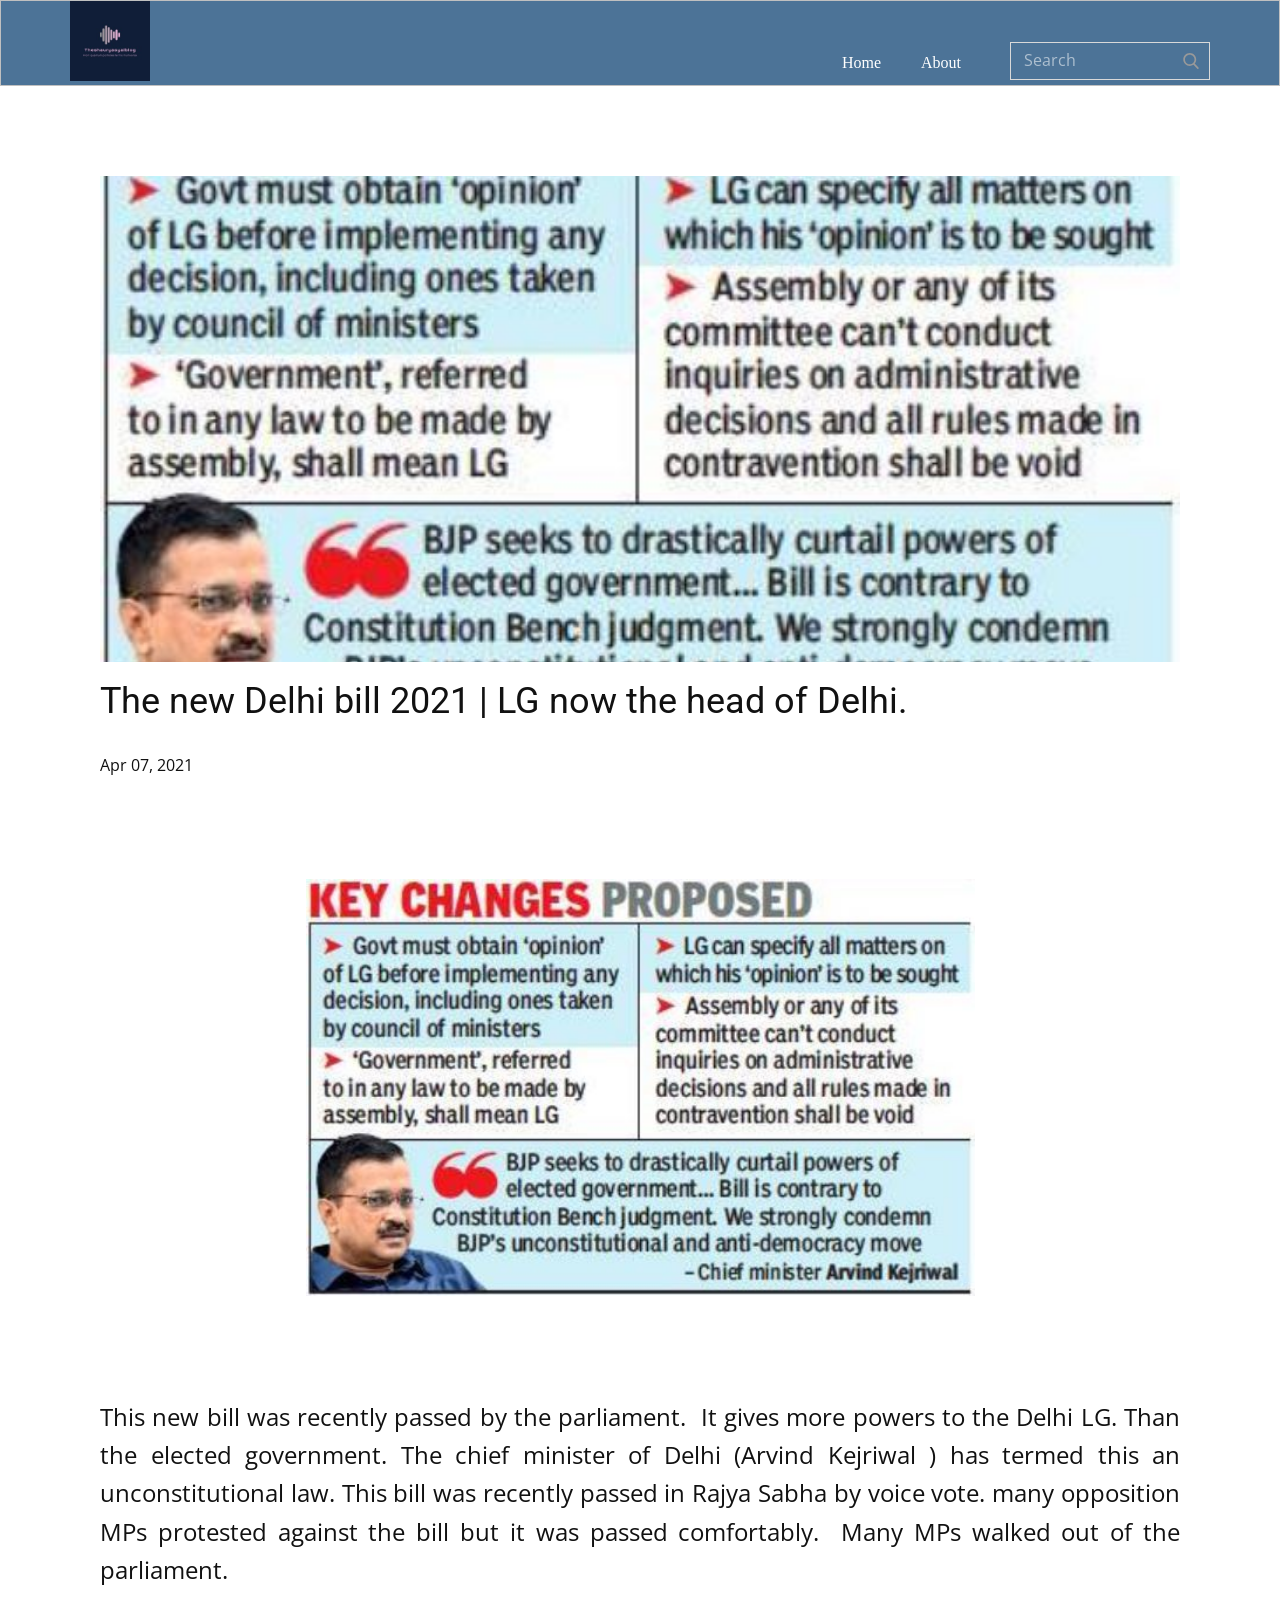
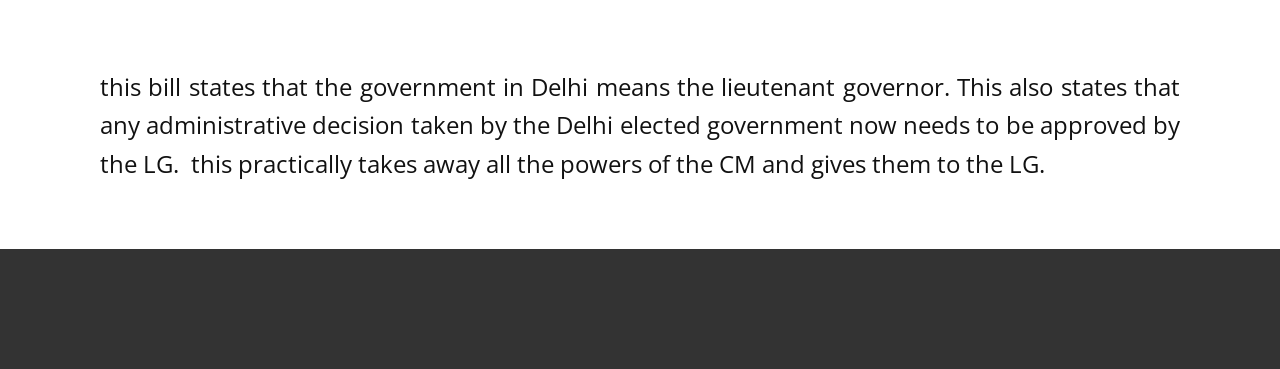
<file: blog/the-new-delhi-bill-2021-lg-now-the-head-of-delhi.html>
<!doctype html>
<html style="font-size: 16px;"><head>
    <meta name="viewport" content="width=device-width, initial-scale=1.0">
    <meta charset="utf-8">
    <meta name="keywords" content="Post 1 Headline">
    <meta name="description" content="">
    <meta name="page_type" content="np-template-header-footer-from-plugin">
    <title>The new Delhi bill 2021 | LG now the head of Delhi.</title>
    <link rel="stylesheet" href="../nicepage.css" media="screen">
<link rel="stylesheet" href="../Post-Template.css" media="screen">
    <script class="u-script" type="text/javascript" src="../jquery.js" defer=""></script>
    <script class="u-script" type="text/javascript" src="../nicepage.js" defer=""></script>
    <meta name="generator" content="Nicepage 3.11.0, nicepage.com">
    <link id="u-theme-google-font" rel="stylesheet" href="https://fonts.googleapis.com/css?family=Roboto:100,100i,300,300i,400,400i,500,500i,700,700i,900,900i|Open+Sans:300,300i,400,400i,600,600i,700,700i,800,800i">
    
    
    <script type="application/ld+json">{
		"@context": "http://schema.org",
		"@type": "Organization",
		"name": "",
		"url": "index.html",
		"logo": "images/logoblog2.jpg"
}</script>
    <meta property="og:title" content="Post Template">
    <meta property="og:type" content="website">
    <meta name="theme-color" content="#478ac9">
    <link rel="canonical" href="../index.html">
    <meta property="og:url" content="index.html">
  </head>
  <body class="u-body"><header class="u-align-center-xs u-border-1 u-border-grey-25 u-clearfix u-header u-palette-1-dark-1 u-header" id="sec-acac"><div class="u-clearfix u-sheet u-valign-middle u-sheet-1">
        <a href="https://nicepage.com" class="u-image u-logo u-image-1" data-image-width="198" data-image-height="198">
          <img src="../images/logoblog2.jpg" class="u-logo-image u-logo-image-1" data-image-width="80">
        </a>
        <form action="#" class="u-border-1 u-border-grey-15 u-search u-search-right u-search-1">
          <button class="u-search-button" type="submit">
            <span class="u-search-icon u-spacing-10 u-text-grey-40">
              <svg class="u-svg-link" preserveAspectRatio="xMidYMin slice" viewBox="0 0 56.966 56.966" style=""><use xmlns:xlink="http://www.w3.org/1999/xlink" xlink:href="#svg-b04b"></use></svg>
              <svg xmlns="http://www.w3.org/2000/svg" xmlns:xlink="http://www.w3.org/1999/xlink" version="1.1" id="svg-b04b" x="0px" y="0px" viewBox="0 0 56.966 56.966" style="enable-background:new 0 0 56.966 56.966;" xml:space="preserve" class="u-svg-content"><path d="M55.146,51.887L41.588,37.786c3.486-4.144,5.396-9.358,5.396-14.786c0-12.682-10.318-23-23-23s-23,10.318-23,23  s10.318,23,23,23c4.761,0,9.298-1.436,13.177-4.162l13.661,14.208c0.571,0.593,1.339,0.92,2.162,0.92  c0.779,0,1.518-0.297,2.079-0.837C56.255,54.982,56.293,53.08,55.146,51.887z M23.984,6c9.374,0,17,7.626,17,17s-7.626,17-17,17  s-17-7.626-17-17S14.61,6,23.984,6z"></path><g></g><g></g><g></g><g></g><g></g><g></g><g></g><g></g><g></g><g></g><g></g><g></g><g></g><g></g><g></g></svg>
            </span>
          </button>
          <input class="u-search-input" type="search" name="search" value="" placeholder="Search">
        </form>
        <nav class="u-align-left u-menu u-menu-dropdown u-nav-spacing-25 u-offcanvas u-menu-1">
          <div class="menu-collapse">
            <a class="u-button-style u-nav-link" href="#" style="padding: 4px 0px; font-size: calc(1em + 8px);">
              <svg class="u-svg-link" preserveAspectRatio="xMidYMin slice" viewBox="0 0 302 302" style=""><use xmlns:xlink="http://www.w3.org/1999/xlink" xlink:href="#svg-7b92"></use></svg>
              <svg xmlns="http://www.w3.org/2000/svg" xmlns:xlink="http://www.w3.org/1999/xlink" version="1.1" id="svg-7b92" x="0px" y="0px" viewBox="0 0 302 302" style="enable-background:new 0 0 302 302;" xml:space="preserve" class="u-svg-content"><g><rect y="36" width="302" height="30"></rect><rect y="236" width="302" height="30"></rect><rect y="136" width="302" height="30"></rect>
</g><g></g><g></g><g></g><g></g><g></g><g></g><g></g><g></g><g></g><g></g><g></g><g></g><g></g><g></g><g></g></svg>
            </a>
          </div>
          <div class="u-custom-menu u-nav-container">
            <ul class="u-nav u-unstyled u-nav-1"><li class="u-nav-item"><a class="u-button-style u-nav-link u-text-active-palette-1-base u-text-hover-palette-2-base" href="../Home.html" style="padding: 10px 20px;">Home</a>
</li><li class="u-nav-item"><a class="u-button-style u-nav-link u-text-active-palette-1-base u-text-hover-palette-2-base" href="../About.html" style="padding: 10px 20px;">About</a>
</li></ul>
          </div>
          <div class="u-custom-menu u-nav-container-collapse">
            <div class="u-align-center u-black u-container-style u-inner-container-layout u-opacity u-opacity-95 u-sidenav">
              <div class="u-sidenav-overflow">
                <div class="u-menu-close"></div>
                <ul class="u-align-center u-nav u-popupmenu-items u-unstyled u-nav-2"><li class="u-nav-item"><a class="u-button-style u-nav-link" href="../Home.html" style="padding: 10px 20px;">Home</a>
</li><li class="u-nav-item"><a class="u-button-style u-nav-link" href="../About.html" style="padding: 10px 20px;">About</a>
</li></ul>
              </div>
            </div>
            <div class="u-black u-menu-overlay u-opacity u-opacity-70"></div>
          </div>
        </nav>
      </div></header>
    <section class="u-align-center u-clearfix u-section-1" id="sec-6c4b">
      <div class="u-clearfix u-sheet u-valign-middle-md u-valign-middle-sm u-valign-middle-xs u-sheet-1"><!--post_details--><!--post_details_options_json--><!--{"source":""}--><!--/post_details_options_json--><!--blog_post-->
        <div class="u-container-style u-expanded-width u-post-details u-post-details-1">
          <div class="u-container-layout u-valign-middle u-container-layout-1"><!--blog_post_image-->
            <img alt="" class="u-blog-control u-expanded-width u-image u-image-default u-image-1" src="../images/mv2.jpg"><!--/blog_post_image--><!--blog_post_header-->
            <h2 class="u-blog-control u-text u-text-1">The new Delhi bill 2021 | LG now the head of Delhi.</h2><!--/blog_post_header--><!--blog_post_metadata-->
            <div class="u-blog-control u-metadata u-metadata-1"><!--blog_post_metadata_date-->
              <span class="u-meta-date u-meta-icon">Apr 07, 2021</span><!--/blog_post_metadata_date--><!--blog_post_metadata_category-->
              <!--/blog_post_metadata_category--><!--blog_post_metadata_comments-->
              <!--/blog_post_metadata_comments-->
            </div><!--/blog_post_metadata--><!--blog_post_content-->
            <div class="u-align-justify u-blog-control u-post-content u-text u-text-2 fr-view"><p><br></p><div style="margin: 0px auto; padding: 0px; border: 0px; outline: 0px; vertical-align: baseline; background: transparent; font: inherit; -webkit-tap-highlight-color: rgba(0, 0, 0, 0); box-sizing: inherit; display: block; max-width: 100%;"><div data-hook="imageViewer" style="margin: 0px; padding: 0px; border: 0px; outline: 0px; vertical-align: baseline; background: transparent; font: inherit; -webkit-tap-highlight-color: rgba(0, 0, 0, 0); box-sizing: inherit; display: block; position: relative; overflow: hidden; cursor: pointer;" tabindex="0"><div style="margin: 0px; padding: 0px; border: 0px; outline: 0px; vertical-align: baseline; background: transparent; font: inherit; -webkit-tap-highlight-color: rgba(0, 0, 0, 0); box-sizing: inherit; overflow: hidden;"><br><div style="margin: 0px; padding: 0px; border: 0px; outline: 0px; vertical-align: baseline; background: rgb(255, 255, 255); font: inherit; -webkit-tap-highlight-color: rgba(0, 0, 0, 0); box-sizing: inherit; height: 28px; width: 28px; position: absolute; top: 12px; right: 12px; z-index: 10; border-radius: 30px; display: flex; align-items: center; justify-content: center;"><br></div></div><div style="margin: 0px; padding: 0px; border: 0px; outline: 0px; vertical-align: baseline; background: transparent; font: inherit; -webkit-tap-highlight-color: rgba(0, 0, 0, 0); box-sizing: inherit;"><img src="../images/mv2.jpg" width="571" style="width: 669px;" class="fr-dib fr-fic"></div><div style="margin: 0px; padding: 0px; border: 0px; outline: 0px; vertical-align: baseline; background: transparent; font: inherit; -webkit-tap-highlight-color: rgba(0, 0, 0, 0); box-sizing: inherit;"><br></div></div></div><p><br></p><p><span style="font-size: 1.5rem;">This new bill was recently passed by the parliament. &nbsp;It gives more powers to the Delhi LG. Than the elected government. The chief minister of Delhi (Arvind Kejriwal ) has termed this an unconstitutional law. This bill was recently passed in Rajya Sabha by voice vote. many opposition MPs protested against the bill but it was passed comfortably. &nbsp;Many MPs walked out of the parliament.&nbsp;</span></p><p><span style="font-size: 1.5rem;"><br style="-webkit-tap-highlight-color: rgba(0, 0, 0, 0); box-sizing: inherit;"></span></p><p><span style="font-size: 1.5rem;">this bill states that the government in Delhi means the lieutenant governor. This also states that any administrative decision taken by the Delhi elected government now needs to be approved by the LG. &nbsp;this practically takes away all the powers of the CM and gives them to the LG. </span></p><p><br style="-webkit-tap-highlight-color: rgba(0, 0, 0, 0); box-sizing: inherit; color: rgb(0, 0, 0); font-family: raleway, sans-serif; font-size: 18px; font-style: normal; font-variant-ligatures: normal; font-variant-caps: normal; font-weight: 400; letter-spacing: normal; orphans: 2; text-align: left; text-indent: 0px; text-transform: none; white-space: pre-wrap; widows: 2; word-spacing: 0px; -webkit-text-stroke-width: 0px; background-color: rgb(255, 255, 255); text-decoration-thickness: initial; text-decoration-style: initial; text-decoration-color: initial;"></p></div><!--/blog_post_content-->
          </div>
        </div><!--/blog_post--><!--/post_details-->
      </div>
    </section>
    
    
    <footer class="u-align-left u-clearfix u-footer u-grey-80 u-footer" id="sec-2881"><div class="u-clearfix u-sheet u-sheet-1"></div></footer>
    
  
</body></html>
</file>
